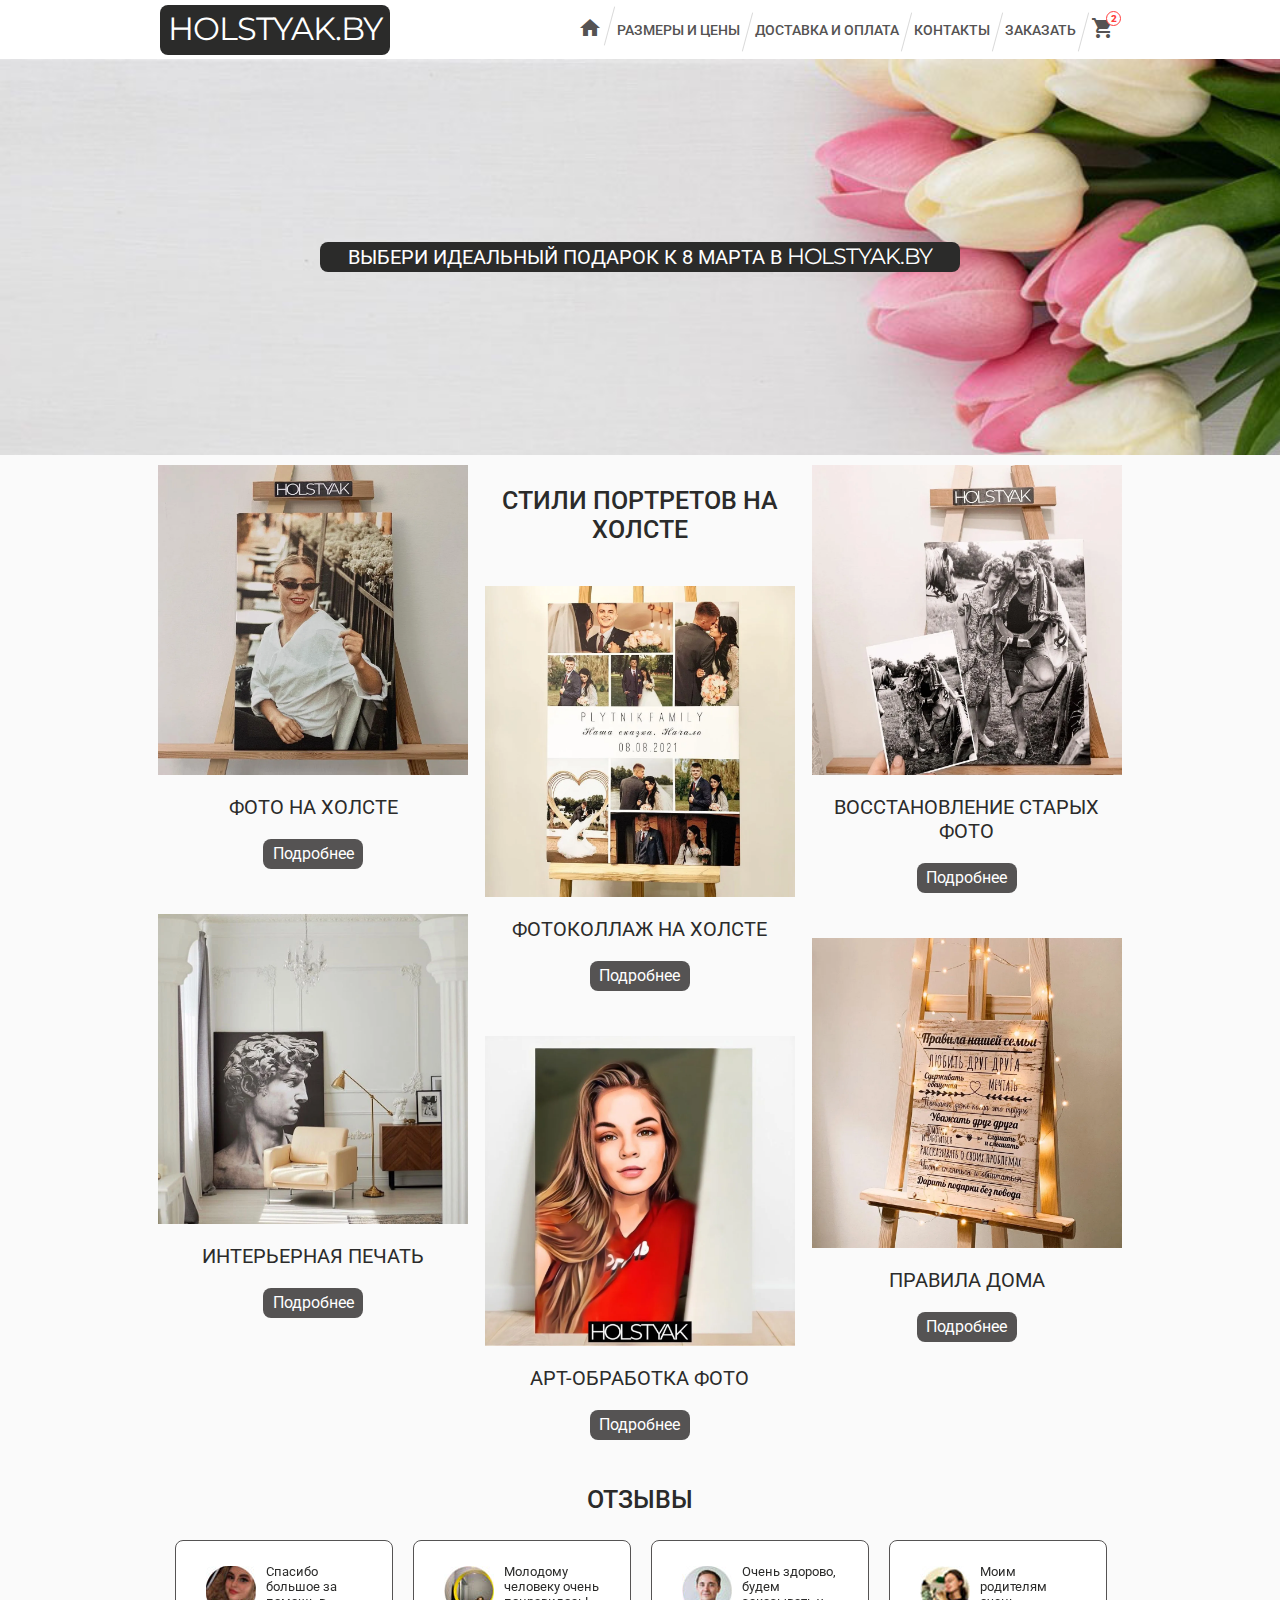
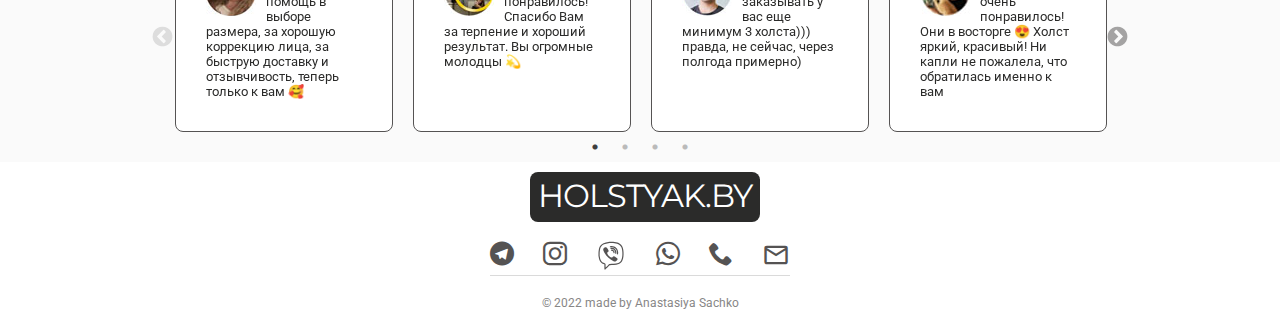
<file: index.html>
<!DOCTYPE html>
<html>
<head>
	<meta charset="utf-8">
	<meta name="viewport" content="width=device-width, initial-scale=1">

	<link rel="preconnect" href="https://fonts.googleapis.com">
	<link rel="preconnect" href="https://fonts.gstatic.com" crossorigin>
	<link href="https://fonts.googleapis.com/css2?family=Montserrat&family=Roboto:wght@300;400;500;700;900&display=swap" rel="stylesheet">
	<link href="https://fonts.googleapis.com/icon?family=Material+Icons" rel="stylesheet">

	<link rel="icon" type="image/png" sizes="16x16" href="images/favicon.ico">

	<link rel="stylesheet" type="text/css" href="styles/slick.css"/>
	<link rel="stylesheet" type="text/css" href="styles/slick-theme.css"/>

	<link href="styles/styles.min.css" rel="stylesheet">
	
	<title>HOLSTYAK.BY | Печать на холсте</title>
</head>
<body>

	<header>

		<a href="index.html" class="logo">HOLSTYAK.BY</a>

		<nav>

			<ul class="nav__list">
				<li><a href="index.html" class="nav__link"><span class="material-icons material-icons-outlined">home</span></a></li>

				<li><a href="prices.html" class="nav__link">Размеры и цены</a></li>

				<li><a href="delivery.html" class="nav__link">Доставка и оплата</a></li>

				<li><a href="contacts.html" class="nav__link">Контакты</a></li>

				<li><a href="order.html" class="nav__link">Заказать</a></li>

				<li><a href="cart.html" class="nav__link cart"><span class="material-icons material-icons-outlined">shopping_cart</span></a><span class="cart-count">2</span></li>
			</ul>

			<a href="javascript: showBurgerMenu()" class="burger-menu"><span class="material-icons material-icons-outlined">menu</span></a>

		</nav>

	</header>

	<main class="main__index">
		
		<div class="photo-block">

			<a href="#" class="to-content">
				<img src="images/content/index.jpg" alt="main photo" class="photo-block__image">
				<div class="photo-block__text">
					<p>Выбери идеальный подарок к 8 марта в <span class="logo_in-text">Holstyak.by</span></p>
				</div>
			</a>

		</div>

		<div class="content-index" id="content-index">

			<div>
				<div class="canvas-index">
					<a href="prices.html">
						<img class="canvas-index__image" src="images/content/photo.webp" alt="canvas">
					</a>
					<p class="canvas-index__descr">Фото на холсте</p>
					<a href="prices.html" class="canvas-index__link">Подробнее</a>
				</div>

				<div class="canvas-index">
					<a href="prices.html">
						<img class="canvas-index__image" src="images/content/interior.webp" alt="canvas">
					</a>
					<p class="canvas-index__descr">Интерьерная печать</p>
					<a href="prices.html" class="canvas-index__link">Подробнее</a>
				</div>
			</div>

			<div>

				<h2 class="content__title content-index__title">Стили портретов на холсте</h2>

				<div class="canvas-index">
					<a href="prices.html">
						<img class="canvas-index__image" src="images/content/collage.webp" alt="canvas">
					</a>
					<p class="canvas-index__descr">Фотоколлаж на холсте</p>
					<a href="prices.html" class="canvas-index__link">Подробнее</a>
				</div>

				<div class="canvas-index">
					<a href="prices.html">
						<img class="canvas-index__image" src="images/content/art.webp" alt="canvas">
					</a>
					<p class="canvas-index__descr">Арт-обработка фото</p>
					<a href="prices.html" class="canvas-index__link">Подробнее</a>
				</div>

				<h2 class="content__title">Отзывы</h2>

			</div>

			<div class="canvas-index-3">
				<div class="canvas-index">
					<a href="prices.html">
						<img class="canvas-index__image" src="images/content/old.webp" alt="canvas">
					</a>
					<p class="canvas-index__descr">Восстановление старых фото</p>
					<a href="prices.html" class="canvas-index__link">Подробнее</a>
				</div>

				<div class="canvas-index">
					<a href="prices.html">
						<img class="canvas-index__image" src="images/content/rules.webp" alt="canvas">
					</a>
					<p class="canvas-index__descr">Правила дома</p>
					<a href="prices.html" class="canvas-index__link">Подробнее</a>
				</div>

			</div>

		</div> 

		<div class="feedback-index">

			<div class="feedback-index__block">
				<span class="feedback-index__photo feedback-index__photo-1"></span>
				<p class="feedback-index__text">Спасибо большое за помощь в выборе размера, за хорошую коррекцию лица, за быструю доставку и отзывчивость, теперь только к вам &#129392;</p>
			</div>

			<div class="feedback-index__block">
				<span class="feedback-index__photo feedback-index__photo-2"></span>
				<p class="feedback-index__text">Молодому человеку очень понравилось! Спасибо Вам за терпение и хороший результат. Вы огромные молодцы &#128171;</p>
			</div>

			<div class="feedback-index__block">
				<span class="feedback-index__photo feedback-index__photo-3"></span>
				<p class="feedback-index__text">Очень здорово, будем заказывать у вас еще минимум 3 холста))) правда, не сейчас, через полгода примерно)</p>
			</div>

			<div class="feedback-index__block">
				<span class="feedback-index__photo feedback-index__photo-4"></span>
				<p class="feedback-index__text">Моим родителям очень понравилось! <br>Они в восторге &#128525; Холст яркий, красивый! Ни капли не пожалела, что обратилась именно к вам</p>
			</div>

			<div class="feedback-index__block">
				<span class="feedback-index__photo feedback-index__photo-5"></span>
				<p class="feedback-index__text">Спасибо Вам огромное! Девушке безумно понравилось и вся ее семья была в восторге) сказали, что умею удивлять ))</p>
			</div>

			<div class="feedback-index__block">
				<span class="feedback-index__photo feedback-index__photo-6"></span>
				<p class="feedback-index__text">Правила дома отлично вписались в интерьер. Не первый раз заказываю у вас холст, все всегда супер! &#129392;</p>
			</div>

			<div class="feedback-index__block feedback-index__block-last">
				<p class="feedback-index__text">Больше отзывов <a href="https://www.instagram.com/stories/highlights/17909858339134013/" title="Отзывы" target="_blank">здесь</a></p>
			</div>

		</div>

		<div class="shadow hidden"></div>

		<div class="burger-menu__nav hidden">

			<a href="index.html" class="logo burger-menu__logo">HOLSTYAK.BY</a>

			<ul class="burger-menu__list">
				<li><a href="index.html" class="burger-menu__link">Домой</a></li>

				<li><a href="prices.html" class="burger-menu__link">Размеры и цены</a></li>

				<li><a href="delivery.html" class="burger-menu__link">Доставка и оплата</a></li>

				<li><a href="contacts.html" class="burger-menu__link">Контакты</a></li>

				<li><a href="order.html" class="burger-menu__link">Заказать</a></li>

				<li><a href="cart.html" class="burger-menu__link">Корзина</a></li>
			</ul>

			<a href="javascript: closeBurgerMenu()" class="burger-menu__nav-close" title="Закрыть">&times;</a>

		</div>

	</main>

	<footer>

		<div><a href="index.html" class="logo">HOLSTYAK.BY</a></div>

		<div class="footer__icons">

			<a href="tg://resolve?domain=mvlsk" target="_blank" class="footer__icon"><span class="icon-telegram" title="Написать в Telegram"></span></a>

			<a href="https://www.instagram.com/holstyak/" target="_blank" class="footer__icon"><span class="icon-instagram" title="Перейти в Instagram"></span></a>

			<a href="viber://chat?number=%2B375292251477" target="_blank" class="footer__icon footer__icon-viber" title="Написать в Viber"></a>

			<a href="https://wa.me/375292251477" target="_blank" class="footer__icon"><span class="icon-whatsapp" title="Написать в WhatsApp"></span></a>

			<a href="tel:+375292251477" target="_blank" class="footer__icon" title="Позвонить"><span class="icon-phone"></span></a>

			<a href="mailto:holstyak.by@yandex.by" target="_blank" class="footer__icon"><span class="material-icons material-icons-outlined" title="Написать на почту">mail_outline</span></a>

		</div>

		<div class="copyright">&copy; 2022 made by Anastasiya Sachko</div>

	</footer>

	<script src="js/jquery-3.6.0.min.js"></script>
	<script src="js/slick.min.js"></script>
	<script src="js/javascript.min.js"></script>
	<script src="js/my-jquery.js"></script>

	<script>

		$(document).ready(function(){
  		$('.feedback-index').slick({
  			infinite: false,
        dots: true,
        arrows: true,
        slidesToShow: 4,
        slidesToScroll: 1,
        responsive: [
    			{
      			breakpoint: 890,
      			settings: {
        			slidesToShow: 3
      			}
    			},
    			{
      			breakpoint: 660,
      			settings: {
        			slidesToShow: 2
      			}
    			},
    			{
      			breakpoint: 461,
      			settings: {
        			slidesToShow: 1
      			}
    			}
  			]
  		});
		});

	</script>

</body>
</html>
</file>
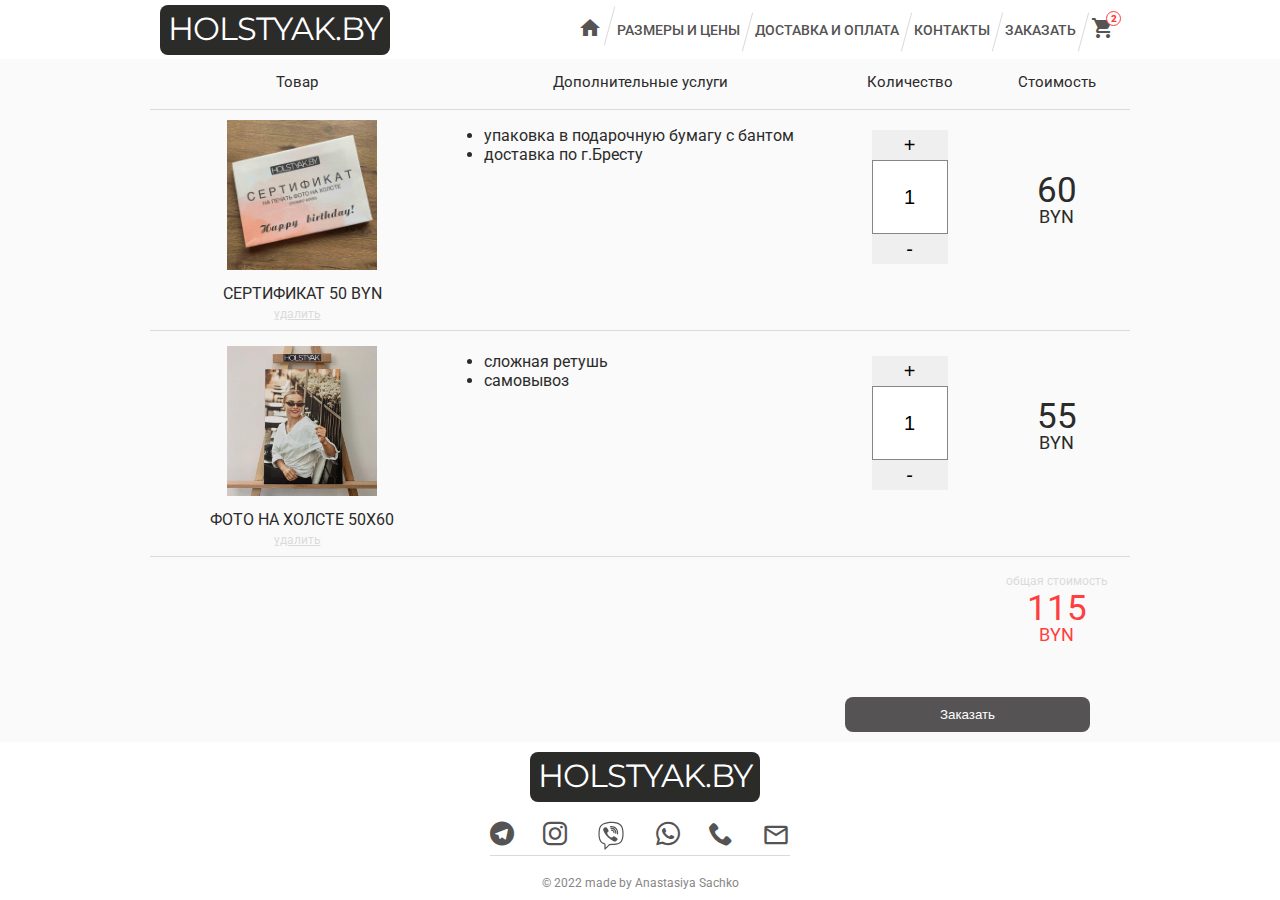
<file: cart.html>
<!DOCTYPE html>
<html>
<head>
	<meta charset="utf-8">
	<meta name="viewport" content="width=device-width, initial-scale=1">

	<link rel="preconnect" href="https://fonts.googleapis.com">
	<link rel="preconnect" href="https://fonts.gstatic.com" crossorigin>
	<link href="https://fonts.googleapis.com/css2?family=Montserrat&family=Roboto:wght@300;400;500;700;900&display=swap" rel="stylesheet">
	<link href="https://fonts.googleapis.com/icon?family=Material+Icons" rel="stylesheet">

	<link rel="icon" type="image/png" sizes="16x16" href="images/favicon.ico">

	<link href="styles/styles.min.css" rel="stylesheet">
	
	<title>HOLSTYAK.BY | Корзина</title>
</head>
<body>

	<header>

		<a href="index.html" class="logo">HOLSTYAK.BY</a>

		<nav>

			<ul class="nav__list">
				<li><a href="index.html" class="nav__link"><span class="material-icons material-icons-outlined">home</span></a></li>

				<li><a href="prices.html" class="nav__link">Размеры и цены</a></li>

				<li><a href="delivery.html" class="nav__link">Доставка и оплата</a></li>

				<li><a href="contacts.html" class="nav__link">Контакты</a></li>

				<li><a href="order.html" class="nav__link">Заказать</a></li>

				<li><a href="cart.html" class="nav__link cart"><span class="material-icons material-icons-outlined">shopping_cart</span></a><span class="cart-count">2</span></li>
			</ul>

			<a href="javascript: showBurgerMenu()" class="burger-menu"><span class="material-icons material-icons-outlined">menu</span></a>

		</nav>
		
	</header>

	<main class="main__cart">
		
		<div class="cart__wrapper">

			<div class="cart__items">

				<div class="cart__header">
					<p class="header__name">Товар</p>

					<p class="header__services">Дополнительные услуги</p>

					<p class="header__qty">Количество</p>

					<p class="header__amount">Стоимость</p>
				</div>

				<div class="cart__item">

					<div class="item__descr">
						<img src="images/content/certificate.jpg" alt="item image" class="item__image">
						<p class="item__name">Сертификат 50 BYN</p>
						<a href="javascript: deleteItem(0)" class="item__delete">удалить</a>
					</div>

					<div class="item__services">
						<ul>
							<li>упаковка в подарочную бумагу с бантом</li>
							<li>доставка по г.Бресту</li>
						</ul>
					</div>

					<div class="item__qty">
						<button class="item__qty-btn" onclick="increment(0); sum()">+</button>
						<input class="item__qty-input" type="text" value="1" readonly>
						<button class="item__qty-btn" onclick="decrement(0); sum()">-</button>
					</div>

					<div class="item__amount">
						<p class="item__amount-sum">60</p>
						<p class="item__amount-BYN">BYN</p>
					</div>

				</div>

				<div class="cart__item">

					<div class="item__descr">
						<img src="images/content/photo.webp" alt="item image" class="item__image">
						<p class="item__name">Фото на холсте 50X60</p>
						<a href="javascript: deleteItem(1)" class="item__delete">удалить</a>
					</div>

					<div class="item__services">
						<ul>
							<li>сложная ретушь</li>
							<li>самовывоз</li>
						</ul>
					</div>

					<div class="item__qty">
						<button class="item__qty-btn" onclick="increment(1); sum()">+</button>
						<input class="item__qty-input" type="text" value="1" readonly>
						<button class="item__qty-btn" onclick="decrement(1); sum()">-</button>
					</div>

					<div class="item__amount">
						<p class="item__amount-sum">55</p>
						<p class="item__amount-BYN">BYN</p>
					</div>

				</div>

				<div class="item__amount_total">
					<p class="item__amount-text_total">общая стоимость</p>
					<p class="item__amount-sum_total">115</p>
					<p class="item__amount-BYN_total">BYN</p>
				</div>

			</div>

			<div class="cart__button">
				<button type="submit" id="button-confirm" name="button-confirm" class="button__confirm" onclick="openPaymentWindow()">Заказать</button>
			</div>

		</div>

		<div class="cart_empty hidden">
			<p>Ваша корзина пуста </p>
		</div>

		<div class="payment hidden">

			<h2 class="content__title">к оплате <span class="payment__amount-sum total-to-pay">115</span> <span class="text_emphasized">BYN</span></h2>

			<form class="payment-block">

				<div class="payment-form">
					<label for="card-num" class="payment-form__label">Номер карты</label>

					<input id="card-num" name="card-num" type="number" placeholder="0000 0000 0000 0000" class="payment-form__input payment-form__cart-num" required>
				</div>

				<div class="payment-form">
					<label for="expiry" class="payment-form__label">Действительна до</label>

					<input id="expiry" name="expiry" type="number" placeholder="ММ / ГГ" class="payment-form__input payment-form__expiry" required>
				</div>

				<div class="payment-form">
					<label for="cardholder-name" class="payment-form__label">Имя держателя</label>

					<input id="cardholder-name" name="cardholder-name" type="text" placeholder="Имя и фамилия латиницей" class="payment-form__input payment-form__name" pattern="[a-zA-Z]*?\s[a-zA-Z]*?" required>
				</div>

				<div class="payment-form">
					<label for="cvv" class="payment-form__label">CVV / CVC</label>

					<input id="cvv" name="cvv" type="number" placeholder="***" class="payment-form__input payment-form__cvv" required>
				</div>

				<div class="payment-btns">
					<button type="submit" id="button-1" name="button-1" class="payment-btn__cancel" onclick="cancelPayment()">Отменить</button>

					<button type="button" id="button-2" name="button-2" class="payment-btn__confirm" onclick="makePayment()">Оплатить</button>
				</div>

			</form>

			<img src="images/pay.png" alt="payment methods" class="payment__image">

		</div>

		<div class="modal hidden">
			<p>Оплата прошла успешно!<br> Информация о заказе отправлена Вам на почту.</p>

			<button type="submit" id="button-ok" name="button-ok" class="btn__ok" onclick="closeModalInCart()">OK</button>
		</div>

		<div class="shadow hidden"></div>

		<div class="burger-menu__nav hidden">

			<a href="index.html" class="logo burger-menu__logo">HOLSTYAK.BY</a>

			<ul class="burger-menu__list">
				<li><a href="index.html" class="burger-menu__link">Домой</a></li>

				<li><a href="prices.html" class="burger-menu__link">Размеры и цены</a></li>

				<li><a href="delivery.html" class="burger-menu__link">Доставка и оплата</a></li>

				<li><a href="contacts.html" class="burger-menu__link">Контакты</a></li>

				<li><a href="order.html" class="burger-menu__link">Заказать</a></li>

				<li><a href="cart.html" class="burger-menu__link">Корзина</a></li>
			</ul>

			<a href="javascript: closeBurgerMenu()" class="burger-menu__nav-close" title="Закрыть">&times;</a>

		</div>

	</main>

	<footer>

		<div><a href="index.html" class="logo">HOLSTYAK.BY</a></div>

		<div class="footer__icons">

			<a href="tg://resolve?domain=mvlsk" target="_blank" class="footer__icon"><span class="icon-telegram" title="Написать в Telegram"></span></a>

			<a href="https://www.instagram.com/holstyak/" target="_blank" class="footer__icon"><span class="icon-instagram" title="Перейти в Instagram"></span></a>

			<a href="viber://chat?number=%2B375292251477" target="_blank" class="footer__icon footer__icon-viber" title="Написать в Viber"></a>

			<a href="https://wa.me/375292251477" target="_blank" class="footer__icon"><span class="icon-whatsapp" title="Написать в WhatsApp"></span></a>

			<a href="tel:+375292251477" target="_blank" class="footer__icon" title="Позвонить"><span class="icon-phone"></span></a>

			<a href="mailto:holstyak.by@yandex.by" target="_blank" class="footer__icon"><span class="material-icons material-icons-outlined" title="Написать на почту">mail_outline</span></a>

		</div>

		<div class="copyright">&copy; 2022 made by Anastasiya Sachko</div>

	</footer>

	<script src="js/javascript.min.js"></script>

</body>
</html>
</file>
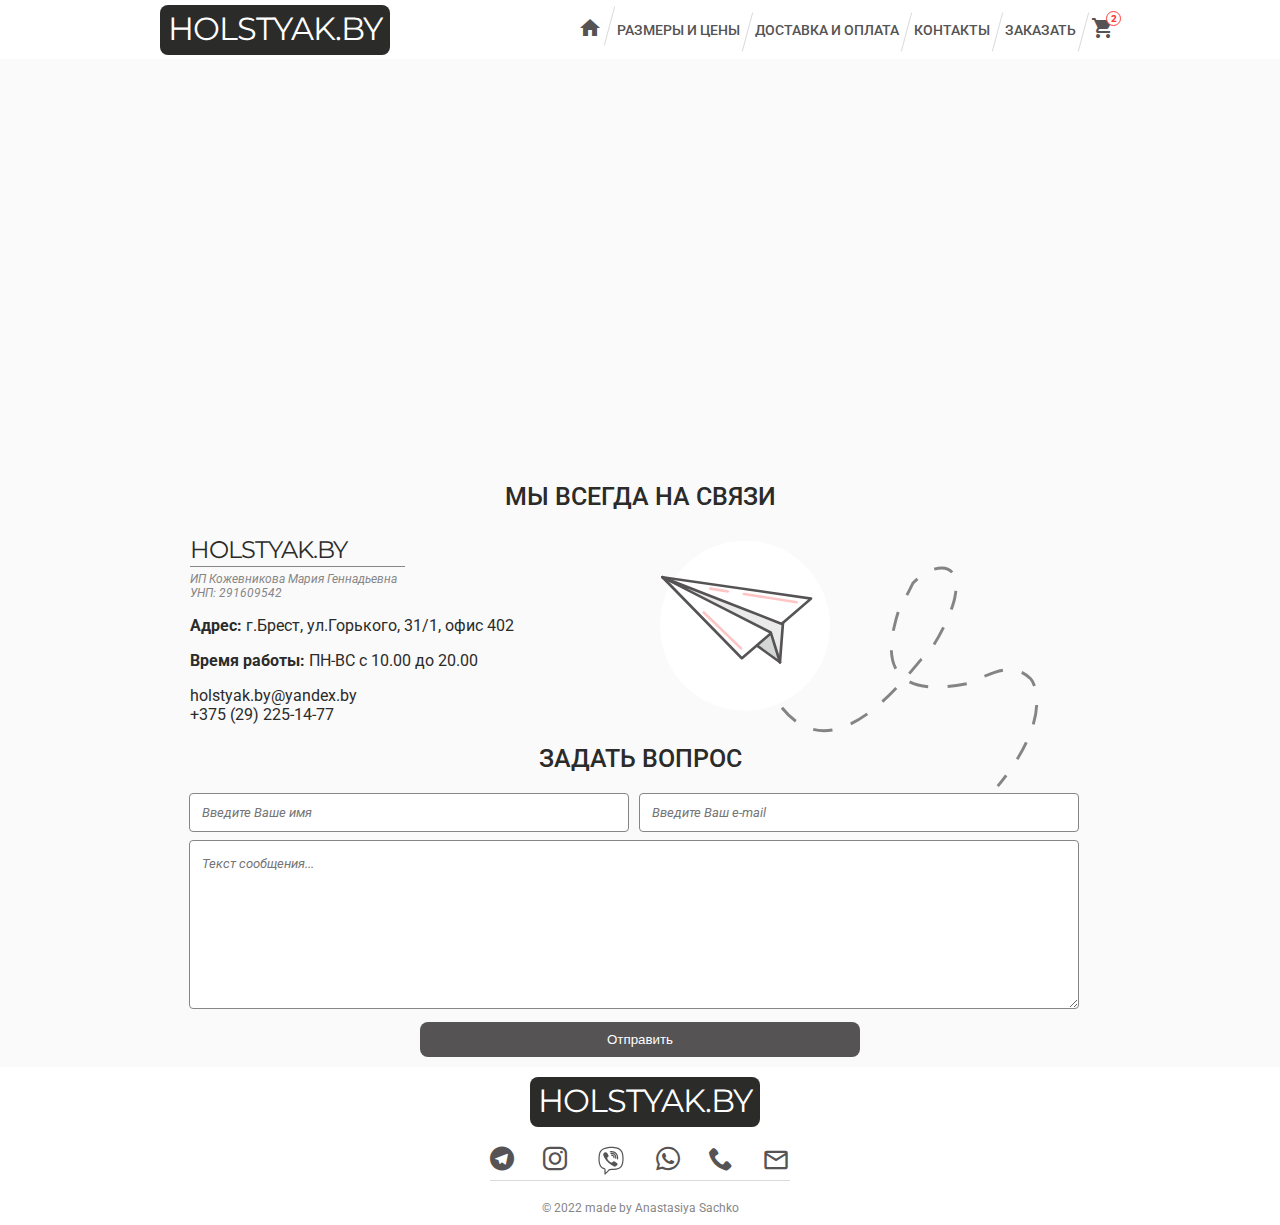
<file: contacts.html>
<!DOCTYPE html>
<html>
<head>
	<meta charset="utf-8">
	<meta name="viewport" content="width=device-width, initial-scale=1">

	<link rel="preconnect" href="https://fonts.googleapis.com">
	<link rel="preconnect" href="https://fonts.gstatic.com" crossorigin>
	<link href="https://fonts.googleapis.com/css2?family=Montserrat&family=Roboto:wght@300;400;500;700;900&display=swap" rel="stylesheet">
	<link href="https://fonts.googleapis.com/icon?family=Material+Icons" rel="stylesheet">

	<link rel="icon" type="image/png" sizes="16x16" href="images/favicon.ico">

	<link href="styles/styles.min.css" rel="stylesheet">
	
	<title>HOLSTYAK.BY | Контакты</title>
</head>
<body>

	<header>

		<a href="index.html" class="logo">HOLSTYAK.BY</a>

		<nav>

			<ul class="nav__list">
				<li><a href="index.html" class="nav__link"><span class="material-icons material-icons-outlined">home</span></a></li>

				<li><a href="prices.html" class="nav__link">Размеры и цены</a></li>

				<li><a href="delivery.html" class="nav__link">Доставка и оплата</a></li>

				<li><a href="contacts.html" class="nav__link">Контакты</a></li>

				<li><a href="order.html" class="nav__link">Заказать</a></li>

				<li><a href="cart.html" class="nav__link cart"><span class="material-icons material-icons-outlined">shopping_cart</span></a><span class="cart-count">2</span></li>
			</ul>

			<a href="javascript: showBurgerMenu()" class="burger-menu"><span class="material-icons material-icons-outlined">menu</span></a>

		</nav>
		
	</header>

	<main class="main__contacts">
		
		<div class="contacts__map">
		  <iframe src="https://yandex.ru/map-widget/v1/?um=constructor%3Afbdb8f2dad5061fc3b42301fbdd957f49da4a9c7d9793395deb8ce2b821a3cf3&amp;source=constructor" width="980" height="400" frameborder="0"></iframe>
		 </div>

		<div class="content-contacts">
				
			<div class="content-contacts__text">

				<h2 class="content__title">Мы всегда на связи</h2>

				<p class="logo_in-text">Holstyak.by</p>
				<p class="contacts__name">ИП Кожевникова Мария Геннадьевна<br>УНП: 291609542</p>

				<p><span class="text_bold">Адрес:</span> г.Брест, ул.Горького, 31/1, офис 402</p>
				<p><span class="text_bold">Время работы:</span> ПН-ВС с 10.00 до 20.00</p>

				<p>
					<a href="mailto:holstyak.by@yandex.by" target="_blank" class="contacts__email" title="Написать на почту">holstyak.by@yandex.by</a>
					<br>
					<a href="tel:+375292251477" target="_blank" class="contacts__call" title="Позвонить">+375 (29) 225-14-77</a>
				</p>

			</div>

			<form class="form-contacts">

				<h2 class="content__title">Задать вопрос</h2>

				<div class="form__name">
					<input id="name" name="name" type="text" placeholder="Введите Ваше имя" class="form__input" required>
				</div>

				<div class="form__email">
					<input id="email" name="email" type="email" placeholder="Введите Ваш e-mail" class="form__input" required>
				</div>

				<div class="form__message">
					<textarea id="message" name="message" placeholder="Текст сообщения..." class="form__input" required></textarea>
				</div>

				<div class="form__button">
					<button type="submit" id="button-confirm" name="button-confirm" class="button__confirm">Отправить</button>
				</div>

			</form>

		</div>

		<div class="shadow hidden"></div>

		<div class="burger-menu__nav hidden">

			<a href="index.html" class="logo burger-menu__logo">HOLSTYAK.BY</a>

			<ul class="burger-menu__list">
				<li><a href="index.html" class="burger-menu__link">Домой</a></li>

				<li><a href="prices.html" class="burger-menu__link">Размеры и цены</a></li>

				<li><a href="delivery.html" class="burger-menu__link">Доставка и оплата</a></li>

				<li><a href="contacts.html" class="burger-menu__link">Контакты</a></li>

				<li><a href="order.html" class="burger-menu__link">Заказать</a></li>

				<li><a href="cart.html" class="burger-menu__link">Корзина</a></li>
			</ul>

			<a href="javascript: closeBurgerMenu()" class="burger-menu__nav-close" title="Закрыть">&times;</a>

		</div>

	</main>

	<footer>

		<div><a href="index.html" class="logo">HOLSTYAK.BY</a></div>

		<div class="footer__icons">

			<a href="tg://resolve?domain=mvlsk" target="_blank" class="footer__icon"><span class="icon-telegram" title="Написать в Telegram"></span></a>

			<a href="https://www.instagram.com/holstyak/" target="_blank" class="footer__icon"><span class="icon-instagram" title="Перейти в Instagram"></span></a>

			<a href="viber://chat?number=%2B375292251477" target="_blank" class="footer__icon footer__icon-viber" title="Написать в Viber"></a>

			<a href="https://wa.me/375292251477" target="_blank" class="footer__icon"><span class="icon-whatsapp" title="Написать в WhatsApp"></span></a>

			<a href="tel:+375292251477" target="_blank" class="footer__icon" title="Позвонить"><span class="icon-phone"></span></a>

			<a href="mailto:holstyak.by@yandex.by" target="_blank" class="footer__icon"><span class="material-icons material-icons-outlined" title="Написать на почту">mail_outline</span></a>

		</div>

		<div class="copyright">&copy; 2022 made by Anastasiya Sachko</div>

	</footer>

	<script src="js/javascript.min.js"></script>

</body>
</html>
</file>
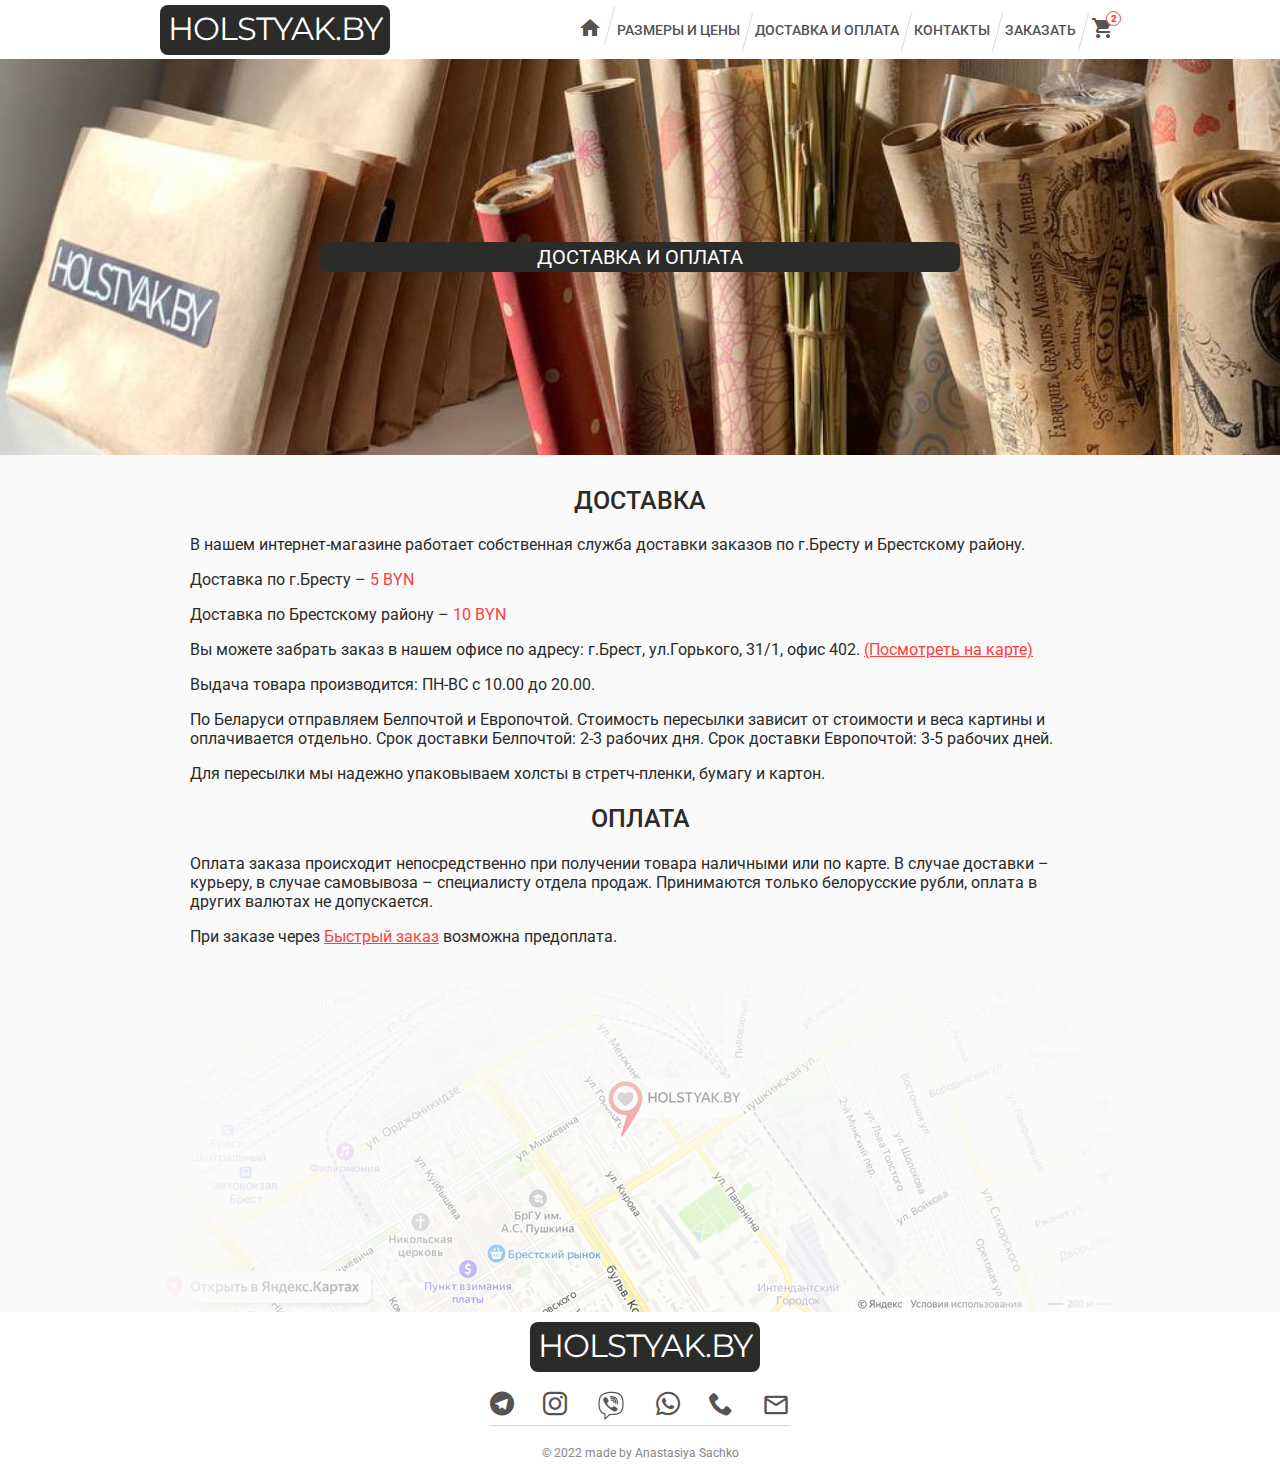
<file: delivery.html>
<!DOCTYPE html>
<html>
<head>
	<meta charset="utf-8">
	<meta name="viewport" content="width=device-width, initial-scale=1">

	<link rel="preconnect" href="https://fonts.googleapis.com">
	<link rel="preconnect" href="https://fonts.gstatic.com" crossorigin>
	<link href="https://fonts.googleapis.com/css2?family=Montserrat&family=Roboto:wght@300;400;500;700;900&display=swap" rel="stylesheet">
	<link href="https://fonts.googleapis.com/icon?family=Material+Icons" rel="stylesheet">

	<link rel="icon" type="image/png" sizes="16x16" href="images/favicon.ico">

	<link href="styles/styles.min.css" rel="stylesheet">
	
	<title>HOLSTYAK.BY | Доставка и оплата</title>
</head>
<body>

	<header>

		<a href="index.html" class="logo">HOLSTYAK.BY</a>

		<nav>

			<ul class="nav__list">
				<li><a href="index.html" class="nav__link"><span class="material-icons material-icons-outlined">home</span></a></li>

				<li><a href="prices.html" class="nav__link">Размеры и цены</a></li>

				<li><a href="delivery.html" class="nav__link">Доставка и оплата</a></li>

				<li><a href="contacts.html" class="nav__link">Контакты</a></li>

				<li><a href="order.html" class="nav__link">Заказать</a></li>

				<li><a href="cart.html" class="nav__link cart"><span class="material-icons material-icons-outlined">shopping_cart</span></a><span class="cart-count">2</span></li>
			</ul>

			<a href="javascript: showBurgerMenu()" class="burger-menu"><span class="material-icons material-icons-outlined">menu</span></a>

		</nav>
		
	</header>

	<main class="main__delivery">

		<div class="photo-block">

			<img src="images/content/delivery.jpg" class="photo-block__image" alt="photo">

			<div class="photo-block__text">
				<p>Доставка и оплата</p>
			</div>

		</div>

		<div class="content-delivery">
			
			<h2 class="content__title">Доставка</h2>

			<p>В нашем интернет-магазине работает собственная служба доставки заказов по г.Бресту и Брестскому району.</p>
			<p>Доставка по г.Бресту – <span class="text_emphasized">5 BYN</span></p>
			<p>Доставка по  Брестскому району – <span class="text_emphasized">10 BYN</span></p>

			<p>Вы можете забрать заказ в нашем офисе по адресу: г.Брест, ул.Горького, 31/1, офис 402. <a href="javascript: showMap();" title="Открыть карту" class="text_emphasized">(Посмотреть на карте)</a></p>

			<p>Выдача товара производится: ПН-ВС с 10.00 до 20.00.</p>
			<p>По Беларуси отправляем Белпочтой и Европочтой. Стоимость пересылки зависит от стоимости и веса картины и оплачивается отдельно. Срок доставки Белпочтой: 2-3 рабочих дня. Срок доставки Европочтой: 3-5 рабочих дней.</p>
			<p>Для пересылки мы надежно упаковываем холсты в стретч-пленки, бумагу и картон.</p>

			<h2 class="content__title">Оплата</h2>

			<p>Оплата заказа происходит непосредственно при получении товара наличными или по карте. В случае доставки – курьеру, в случае самовывоза – специалисту отдела продаж. Принимаются только белорусские рубли, оплата в других валютах не допускается.</p>

			<p>При заказе через <a href="quick-order.html" title="Быстрый заказ" class="text_emphasized">Быстрый заказ</a> возможна предоплата.</p>

			<a href="javascript: showMap();" class="content-delivery__map-image" title="Открыть карту"></a>

		</div>

		<iframe src="https://yandex.ru/map-widget/v1/?um=constructor%3Afbdb8f2dad5061fc3b42301fbdd957f49da4a9c7d9793395deb8ce2b821a3cf3&amp;source=constructor" width="80%" height="80%" frameborder="0" class="content-delivery__map hidden"></iframe>

		<a href="javascript: closeMap();" class="content-delivery__map-close hidden" title="Закрыть">&times;</a>

		<div class="shadow hidden"></div>

		<div class="burger-menu__nav hidden">

			<a href="index.html" class="logo burger-menu__logo">HOLSTYAK.BY</a>

			<ul class="burger-menu__list">
				<li><a href="index.html" class="burger-menu__link">Домой</a></li>

				<li><a href="prices.html" class="burger-menu__link">Размеры и цены</a></li>

				<li><a href="delivery.html" class="burger-menu__link">Доставка и оплата</a></li>

				<li><a href="contacts.html" class="burger-menu__link">Контакты</a></li>

				<li><a href="order.html" class="burger-menu__link">Заказать</a></li>

				<li><a href="cart.html" class="burger-menu__link">Корзина</a></li>
			</ul>

			<a href="javascript: closeBurgerMenu()" class="burger-menu__nav-close" title="Закрыть">&times;</a>

		</div>
		
	</main>

	<footer>

		<div><a href="index.html" class="logo">HOLSTYAK.BY</a></div>

		<div class="footer__icons">

			<a href="tg://resolve?domain=mvlsk" target="_blank" class="footer__icon"><span class="icon-telegram" title="Написать в Telegram"></span></a>

			<a href="https://www.instagram.com/holstyak/" target="_blank" class="footer__icon"><span class="icon-instagram" title="Перейти в Instagram"></span></a>

			<a href="viber://chat?number=%2B375292251477" target="_blank" class="footer__icon footer__icon-viber" title="Написать в Viber"></a>

			<a href="https://wa.me/375292251477" target="_blank" class="footer__icon"><span class="icon-whatsapp" title="Написать в WhatsApp"></span></a>

			<a href="tel:+375292251477" target="_blank" class="footer__icon" title="Позвонить"><span class="icon-phone"></span></a>

			<a href="mailto:holstyak.by@yandex.by" target="_blank" class="footer__icon"><span class="material-icons material-icons-outlined" title="Написать на почту">mail_outline</span></a>

		</div>

		<div class="copyright">&copy; 2022 made by Anastasiya Sachko</div>

	</footer>

	<script src="js/javascript.min.js"></script>

</body>
</html>
</file>
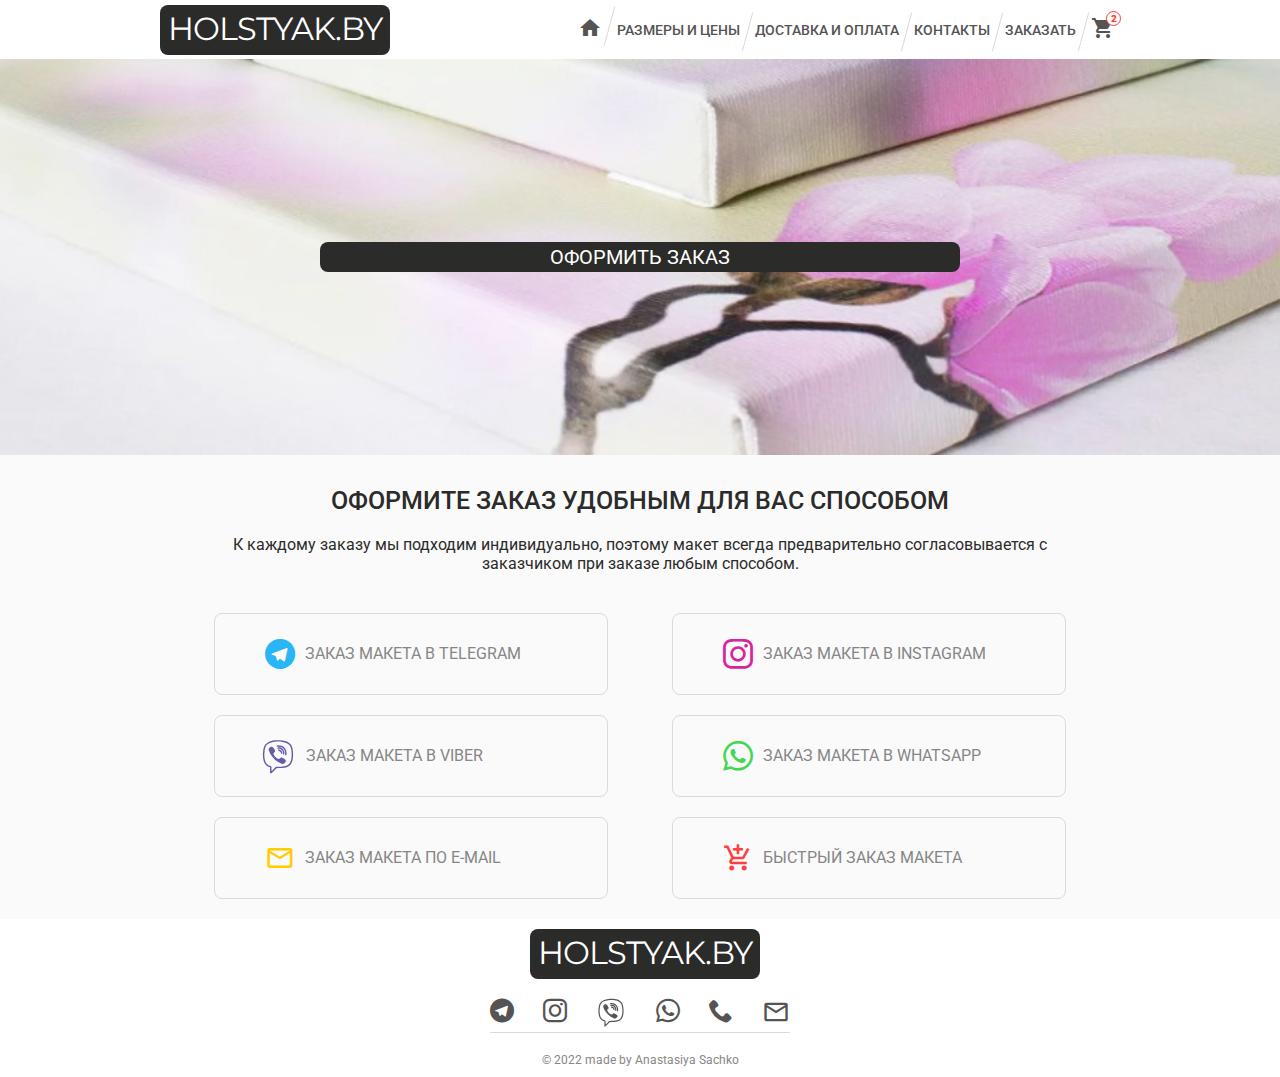
<file: order.html>
<!DOCTYPE html>
<html>
<head>
	<meta charset="utf-8">
	<meta name="viewport" content="width=device-width, initial-scale=1">

	<link rel="preconnect" href="https://fonts.googleapis.com">
	<link rel="preconnect" href="https://fonts.gstatic.com" crossorigin>
	<link href="https://fonts.googleapis.com/css2?family=Montserrat&family=Roboto:wght@300;400;500;700;900&display=swap" rel="stylesheet">
	<link href="https://fonts.googleapis.com/icon?family=Material+Icons" rel="stylesheet">

	<link rel="icon" type="image/png" sizes="16x16" href="images/favicon.ico">

	<link href="styles/styles.min.css" rel="stylesheet">
	
	<title>HOLSTYAK.BY | Заказать</title>
</head>
<body>

	<header>

		<a href="index.html" class="logo">HOLSTYAK.BY</a>

		<nav>

			<ul class="nav__list">
				<li><a href="index.html" class="nav__link"><span class="material-icons material-icons-outlined">home</span></a></li>

				<li><a href="prices.html" class="nav__link">Размеры и цены</a></li>

				<li><a href="delivery.html" class="nav__link">Доставка и оплата</a></li>

				<li><a href="contacts.html" class="nav__link">Контакты</a></li>

				<li><a href="order.html" class="nav__link">Заказать</a></li>

				<li><a href="cart.html" class="nav__link cart"><span class="material-icons material-icons-outlined">shopping_cart</span></a><span class="cart-count">2</span></li>
			</ul>

			<a href="javascript: showBurgerMenu()" class="burger-menu"><span class="material-icons material-icons-outlined">menu</span></a>

		</nav>
		
	</header>

	<main class="main__order">

		<div class="photo-block">

			<img src="images/content/order.jpg" class="photo-block__image" alt="photo">

			<div class="photo-block__text">
				<p>Оформить заказ</p>
			</div>

		</div>

		<div class="content-order">

			<h2 class="content__title">Оформите заказ удобным для Вас способом</h2>

			<p>К каждому заказу мы подходим индивидуально, поэтому макет всегда предварительно согласовывается с заказчиком при заказе любым способом.</p>

			<div class="content-order__container">

				<a href="tg://resolve?domain=mvlsk" target="_blank" class="order__link order-tg"><span class="icon-telegram" title="Telegram"></span>Заказ макета в Telegram</a>

				<a href="https://www.instagram.com/holstyak/" target="_blank" class="order__link order-inst"><span class="icon-instagram" title="Instagram"></span>Заказ макета в Instagram</a>

				<a href="viber://chat?number=%2B375292251477" target="_blank" class="order__link order-viber" title="Viber">Заказ макета в Viber</a>

				<a href="https://wa.me/375292251477" target="_blank" class="order__link order-whatsapp"><span class="icon-whatsapp" title="WhatsApp"></span>Заказ макета в WhatsApp</a>

				<a href="mailto:holstyak.by@yandex.by" target="_blank" class="order__link order-email"><span class="material-icons material-icons-outlined" title="E-mail">mail_outline</span>Заказ макета по e-mail</a>

				<a href="quick-order.html" class="order__link quick-order"><span class="material-icons material-icons-outlined" title="Быстрый заказ">add_shopping_cart</span>Быстрый заказ макета</a>

			</div>

		</div>

		<div class="shadow hidden"></div>

		<div class="burger-menu__nav hidden">

			<a href="index.html" class="logo burger-menu__logo">HOLSTYAK.BY</a>

			<ul class="burger-menu__list">
				<li><a href="index.html" class="burger-menu__link">Домой</a></li>

				<li><a href="prices.html" class="burger-menu__link">Размеры и цены</a></li>

				<li><a href="delivery.html" class="burger-menu__link">Доставка и оплата</a></li>

				<li><a href="contacts.html" class="burger-menu__link">Контакты</a></li>

				<li><a href="order.html" class="burger-menu__link">Заказать</a></li>

				<li><a href="cart.html" class="burger-menu__link">Корзина</a></li>
			</ul>

			<a href="javascript: closeBurgerMenu()" class="burger-menu__nav-close" title="Закрыть">&times;</a>

		</div>
		
	</main>

	<footer>

		<div><a href="index.html" class="logo">HOLSTYAK.BY</a></div>

		<div class="footer__icons">

			<a href="tg://resolve?domain=mvlsk" target="_blank" class="footer__icon"><span class="icon-telegram" title="Написать в Telegram"></span></a>

			<a href="https://www.instagram.com/holstyak/" target="_blank" class="footer__icon"><span class="icon-instagram" title="Перейти в Instagram"></span></a>

			<a href="viber://chat?number=%2B375292251477" target="_blank" class="footer__icon footer__icon-viber" title="Написать в Viber"></a>

			<a href="https://wa.me/375292251477" target="_blank" class="footer__icon"><span class="icon-whatsapp" title="Написать в WhatsApp"></span></a>

			<a href="tel:+375292251477" target="_blank" class="footer__icon" title="Позвонить"><span class="icon-phone"></span></a>

			<a href="mailto:holstyak.by@yandex.by" target="_blank" class="footer__icon"><span class="material-icons material-icons-outlined" title="Написать на почту">mail_outline</span></a>

		</div>

		<div class="copyright">&copy; 2022 made by Anastasiya Sachko</div>
		
	</footer>

	<script src="js/javascript.min.js"></script>

</body>
</html>
</file>
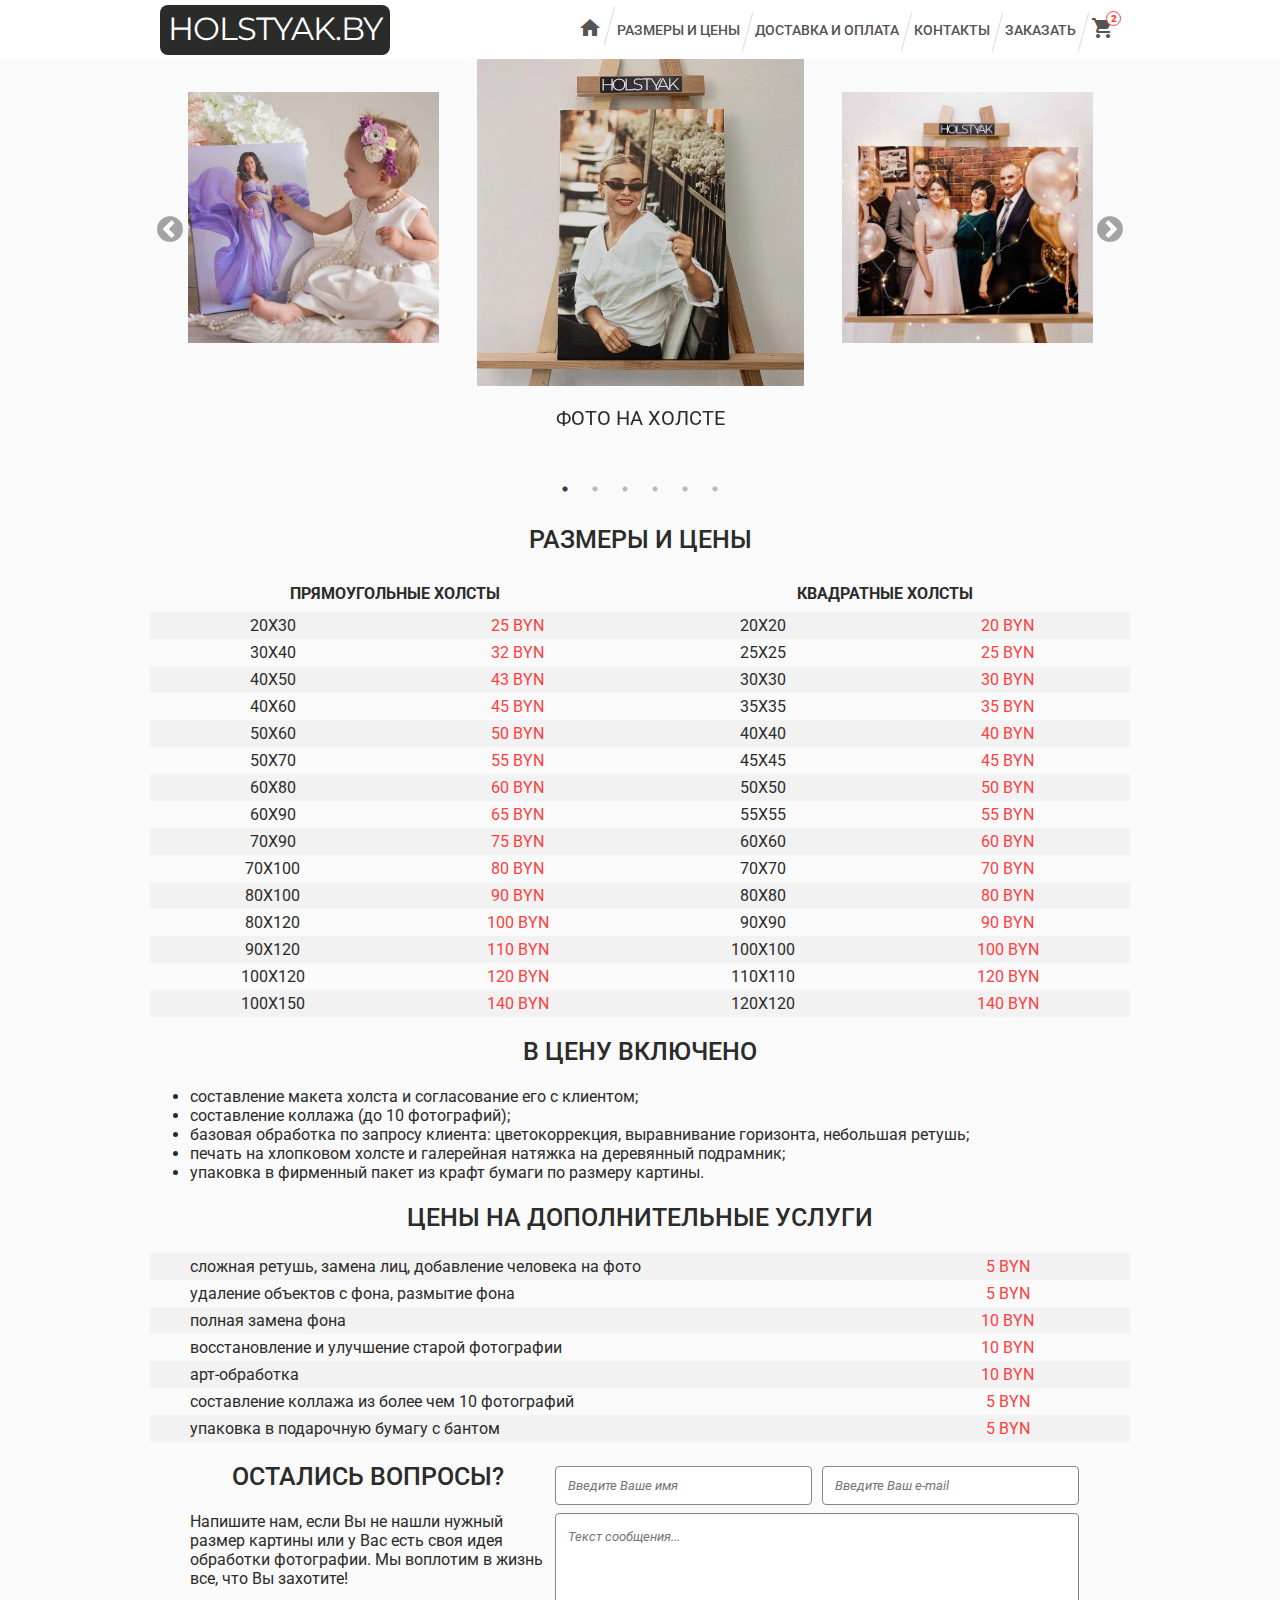
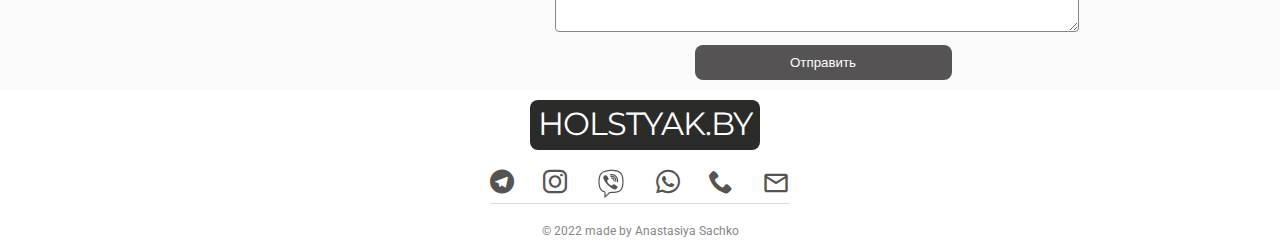
<file: prices.html>
<!DOCTYPE html>
<html>
<head>
	<meta charset="utf-8">
	<meta name="viewport" content="width=device-width, initial-scale=1">

	<link rel="preconnect" href="https://fonts.googleapis.com">
	<link rel="preconnect" href="https://fonts.gstatic.com" crossorigin>
	<link href="https://fonts.googleapis.com/css2?family=Montserrat&family=Roboto:wght@300;400;500;700;900&display=swap" rel="stylesheet">
	<link href="https://fonts.googleapis.com/icon?family=Material+Icons" rel="stylesheet">

	<link rel="icon" type="image/png" sizes="16x16" href="images/favicon.ico">

	<link rel="stylesheet" type="text/css" href="styles/slick.css"/>
	<link rel="stylesheet" type="text/css" href="styles/slick-theme.css"/>

	<link href="styles/styles.min.css" rel="stylesheet">
	
	<title>HOLSTYAK.BY | Размеры и цены</title>
</head>
<body>

	<header>

		<a href="index.html" class="logo">HOLSTYAK.BY</a>

		<nav>

			<ul class="nav__list">
				<li><a href="index.html" class="nav__link"><span class="material-icons material-icons-outlined">home</span></a></li>

				<li><a href="prices.html" class="nav__link">Размеры и цены</a></li>

				<li><a href="delivery.html" class="nav__link">Доставка и оплата</a></li>

				<li><a href="contacts.html" class="nav__link">Контакты</a></li>

				<li><a href="order.html" class="nav__link">Заказать</a></li>

				<li><a href="cart.html" class="nav__link cart"><span class="material-icons material-icons-outlined">shopping_cart</span></a><span class="cart-count">2</span></li>
			</ul>

			<a href="javascript: showBurgerMenu()" class="burger-menu"><span class="material-icons material-icons-outlined">menu</span></a>

		</nav>
		
	</header>

	<main class="main__prices">
		
		<div class="canvas-prices">

			<div>
				<img src="images/content/photo-1.jpg" class="canvas-prices__image" alt="canvas">
			</div>
			
			<div>
				<img src="images/content/photo.webp" class="canvas-prices__image canvas-prices__image_center" alt="canvas">
				<p class="canvas-prices__descr">Фото на холсте</p>
			</div>
			
			<div>
				<img src="images/content/photo-2.jpg" class="canvas-prices__image" alt="canvas">
			</div>

			<div>
				<img src="images/content/collage-1.jpg" class="canvas-prices__image" alt="canvas">
			</div>
			
			<div>
				<img src="images/content/collage.webp" class="canvas-prices__image canvas-prices__image_center" alt="canvas">
				<p class="canvas-prices__descr">Фотоколлаж на холсте</p>
			</div>
			
			<div>
				<img src="images/content/collage-2.jpg" class="canvas-prices__image" alt="canvas">
			</div>	

			<div>
				<img src="images/content/old-1.jpg" class="canvas-prices__image" alt="canvas">
			</div>
			
			<div>
				<img src="images/content/old.webp" class="canvas-prices__image canvas-prices__image_center" alt="canvas">
				<p class="canvas-prices__descr">Восстановление старых фото</p>
			</div>
			
			<div>
				<img src="images/content/old-2.jpg" class="canvas-prices__image" alt="canvas">
			</div>	

			<div>
				<img src="images/content/interior-1.jpg" class="canvas-prices__image" alt="canvas">
			</div>
			
			<div>
				<img src="images/content/interior.webp" class="canvas-prices__image canvas-prices__image_center" alt="canvas">
				<p class="canvas-prices__descr">Интерьерная печать</p>
			</div>
			
			<div>
				<img src="images/content/interior-2.jpg" class="canvas-prices__image" alt="canvas">
			</div>	

			<div>
				<img src="images/content/art-1.jpg" class="canvas-prices__image" alt="canvas">
			</div>
			
			<div>
				<img src="images/content/art.webp" class="canvas-prices__image canvas-prices__image_center" alt="canvas">
				<p class="canvas-prices__descr">Арт-обработка фото</p>
			</div>
			
			<div>
				<img src="images/content/art-2.jpg" class="canvas-prices__image" alt="canvas">
			</div>	

			<div>
				<img src="images/content/rules-1.jpg" class="canvas-prices__image" alt="canvas">
			</div>
			
			<div>
				<img src="images/content/rules.webp" class="canvas-prices__image canvas-prices__image_center" alt="canvas">
				<p class="canvas-prices__descr">Правила дома</p>
			</div>
			
			<div>
				<img src="images/content/rules-2.jpg" class="canvas-prices__image" alt="canvas">
			</div>	
		
		</div>

		<div class="content-prices">

			<h2 class="content__title">Размеры и цены</h2>

			<table class="table-prices__main">
				<tr>
					<th colspan="2">Прямоугольные холсты</th>
					<th colspan="2">Квадратные холсты</th>
				</tr>

				<tr>
					<td>20X30</td>
					<td>25 BYN</td>
					<td>20X20</td>
					<td>20 BYN</td>
				</tr>

				<tr>
					<td>30X40</td>
					<td>32 BYN</td>
					<td>25X25</td>
					<td>25 BYN</td>
				</tr>

				<tr>
					<td>40X50</td>
					<td>43 BYN</td>
					<td>30X30</td>
					<td>30 BYN</td>
				</tr>

				<tr>
					<td>40X60</td>
					<td>45 BYN</td>
					<td>35X35</td>
					<td>35 BYN</td>
				</tr>

				<tr>
					<td>50X60</td>
					<td>50 BYN</td>
					<td>40X40</td>
					<td>40 BYN</td>
				</tr>

				<tr>
					<td>50X70</td>
					<td>55 BYN</td>
					<td>45X45</td>
					<td>45 BYN</td>
				</tr>

				<tr>
					<td>60X80</td>
					<td>60 BYN</td>
					<td>50X50</td>
					<td>50 BYN</td>
				</tr>

				<tr>
					<td>60X90</td>
					<td>65 BYN</td>
					<td>55X55</td>
					<td>55 BYN</td>
				</tr>

				<tr>
					<td>70X90</td>
					<td>75 BYN</td>
					<td>60X60</td>
					<td>60 BYN</td>
				</tr>

				<tr>
					<td>70X100</td>
					<td>80 BYN</td>
					<td>70X70</td>
					<td>70 BYN</td>
				</tr>

				<tr>
					<td>80X100</td>
					<td>90 BYN</td>
					<td>80X80</td>
					<td>80 BYN</td>
				</tr>

				<tr>
					<td>80X120</td>
					<td>100 BYN</td>
					<td>90X90</td>
					<td>90 BYN</td>
				</tr>

				<tr>
					<td>90X120</td>
					<td>110 BYN</td>
					<td>100X100</td>
					<td>100 BYN</td>
				</tr>

				<tr>
					<td>100X120</td>
					<td>120 BYN</td>
					<td>110X110</td>
					<td>120 BYN</td>
				</tr>

				<tr>
					<td>100X150</td>
					<td>140 BYN</td>
					<td>120X120</td>
					<td>140 BYN</td>
				</tr>
			</table>

			<h2 class="content__title">В цену включено</h2>

			<ul>
				<li>составление макета холста и согласование его с клиентом;</li>
				<li>составление коллажа (до 10 фотографий);</li>
				<li>базовая обработка по запросу клиента: цветокоррекция, выравнивание горизонта, небольшая ретушь;</li>
				<li>печать на хлопковом холсте и галерейная натяжка на деревянный подрамник;</li>
				<li>упаковка в фирменный пакет из крафт бумаги по размеру картины.</li>
			</ul>

			<h2 class="content__title">Цены на дополнительные услуги</h2>

			<table class="table-prices__add">
				<tr>
					<td>сложная ретушь, замена лиц, добавление человека на фото</td>
					<td>5 BYN</td>
				</tr>

				<tr>
					<td>удаление объектов с фона, размытие фона</td>
					<td>5 BYN</td>
				</tr>

				<tr>
					<td>полная замена фона</td>
					<td>10 BYN</td>
				</tr>

				<tr>
					<td>восстановление и улучшение старой фотографии</td>
					<td>10 BYN</td>
				</tr>

				<tr>
					<td>арт-обработка</td>
					<td>10 BYN</td>
				</tr>

				<tr>
					<td>составление коллажа из более чем 10 фотографий</td>
					<td>5 BYN</td>
				</tr>

				<tr>
					<td>упаковка в подарочную бумагу с бантом</td>
					<td>5 BYN</td>
				</tr>
			</table>

			<form class="form-prices">
				
				<div class="form-prices__descr">

					<h2 class="content__title">Остались вопросы?</h2>
					<p>Напишите нам, если Вы не нашли нужный размер картины или у Вас есть своя идея обработки фотографии. Мы воплотим в жизнь все, что Вы захотите!</p>
					
				</div>

				<div class="form-prices__input">

					<div class="form__name">
						<input id="name" name="name" type="text" placeholder="Введите Ваше имя" class="form__input" required>
					</div>

					<div class="form__email">
						<input id="email" name="email" type="email" placeholder="Введите Ваш e-mail" class="form__input" required>
					</div>

					<div class="form__message">
						<textarea id="message" name="message" placeholder="Текст сообщения..." class="form__input" required></textarea>
					</div>

					<div class="form__button">
						<button type="submit" id="button-confirm" name="button-confirm" class="button__confirm">Отправить</button>
					</div>

				</div>

			</form>

		</div>

		<div class="shadow hidden"></div>

		<div class="burger-menu__nav hidden">

			<a href="index.html" class="logo burger-menu__logo">HOLSTYAK.BY</a>

			<ul class="burger-menu__list">
				<li><a href="index.html" class="burger-menu__link">Домой</a></li>

				<li><a href="prices.html" class="burger-menu__link">Размеры и цены</a></li>

				<li><a href="delivery.html" class="burger-menu__link">Доставка и оплата</a></li>

				<li><a href="contacts.html" class="burger-menu__link">Контакты</a></li>

				<li><a href="order.html" class="burger-menu__link">Заказать</a></li>

				<li><a href="cart.html" class="burger-menu__link">Корзина</a></li>
			</ul>

			<a href="javascript: closeBurgerMenu()" class="burger-menu__nav-close" title="Закрыть">&times;</a>

		</div>

	</main>

	<footer>

		<div><a href="index.html" class="logo">HOLSTYAK.BY</a></div>

		<div class="footer__icons">

			<a href="tg://resolve?domain=mvlsk" target="_blank" class="footer__icon"><span class="icon-telegram" title="Написать в Telegram"></span></a>

			<a href="https://www.instagram.com/holstyak/" target="_blank" class="footer__icon"><span class="icon-instagram" title="Перейти в Instagram"></span></a>

			<a href="viber://chat?number=%2B375292251477" target="_blank" class="footer__icon footer__icon-viber" title="Написать в Viber"></a>

			<a href="https://wa.me/375292251477" target="_blank" class="footer__icon"><span class="icon-whatsapp" title="Написать в WhatsApp"></span></a>

			<a href="tel:+375292251477" target="_blank" class="footer__icon" title="Позвонить"><span class="icon-phone"></span></a>

			<a href="mailto:holstyak.by@yandex.by" target="_blank" class="footer__icon"><span class="material-icons material-icons-outlined" title="Написать на почту">mail_outline</span></a>

		</div>

		<div class="copyright">&copy; 2022 made by Anastasiya Sachko</div>

	</footer>

	<script src="js/jquery-3.6.0.min.js"></script>
	<script src="js/slick.min.js"></script>
	<script src="js/javascript.min.js"></script>

	<script>

		$(document).ready(function(){
  		$('.canvas-prices').slick({
  			autoplay: 7000,
        dots: true,
        arrows: true,
        slidesToShow: 3,
        slidesToScroll: 3,
        responsive: [
    			{
      			breakpoint: 460,
      			settings: {
        			slidesToShow: 1,
        			slidesToScroll: 1,
        			dots: false,
      			}
    			}
  			]
  		});
		});

	</script>

</body>
</html>
</file>
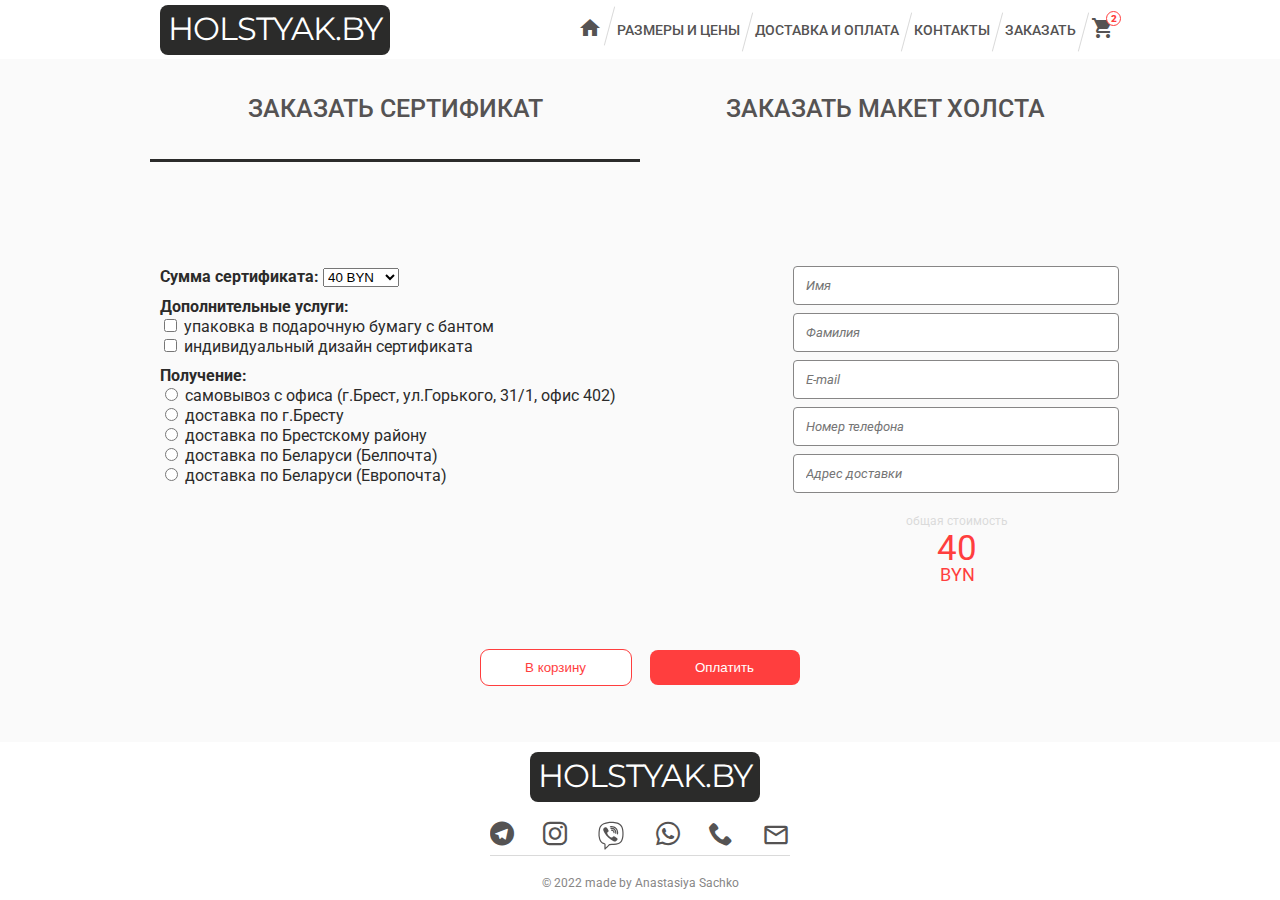
<file: quick-order.html>
<!DOCTYPE html>
<html>
<head>
	<meta charset="utf-8">
	<meta name="viewport" content="width=device-width, initial-scale=1">

	<link rel="preconnect" href="https://fonts.googleapis.com">
	<link rel="preconnect" href="https://fonts.gstatic.com" crossorigin>
	<link href="https://fonts.googleapis.com/css2?family=Montserrat&family=Roboto:wght@300;400;500;700;900&display=swap" rel="stylesheet">
	<link href="https://fonts.googleapis.com/icon?family=Material+Icons" rel="stylesheet">

	<link rel="icon" type="image/png" sizes="16x16" href="images/favicon.ico">

	<link href="styles/styles.min.css" rel="stylesheet">
	
	<title>HOLSTYAK.BY | Быстрый заказ</title>
</head>
<body>

	<header>

		<a href="index.html" class="logo">HOLSTYAK.BY</a>

		<nav>

			<ul class="nav__list">
				<li><a href="index.html" class="nav__link"><span class="material-icons material-icons-outlined">home</span></a></li>

				<li><a href="prices.html" class="nav__link">Размеры и цены</a></li>

				<li><a href="delivery.html" class="nav__link">Доставка и оплата</a></li>

				<li><a href="contacts.html" class="nav__link">Контакты</a></li>

				<li><a href="order.html" class="nav__link">Заказать</a></li>

				<li><a href="cart.html" class="nav__link cart"><span class="material-icons material-icons-outlined">shopping_cart</span></a><span class="cart-count">2</span></li>
			</ul>

			<a href="javascript: showBurgerMenu()" class="burger-menu"><span class="material-icons material-icons-outlined">menu</span></a>

		</nav>
		
	</header>

	<main class="main__quick-order">

		<div class="quick-order__nav">
			
			<ul>
				<li>
					<a href="javascript: orderCert()" class="content__title quick-order__link quick-order__link-cert quick-order__link_active">Заказать сертификат</a>
				</li>

				<li>
					<a href="javascript: orderCanvas()" class="content__title quick-order__link quick-order__link-canvas">Заказать макет холста</a>
				</li>
			</ul>

		</div>

		<form class="quick-order__form">
			
			<div class="quick-order__form-cert">

				<div class="form-cert">
					<label for="select-cert" class="text_bold">Сумма сертификата:</label>
					<select id="select-cert" name="amount">
						<option>40 BYN</option>
						<option>50 BYN</option>
						<option>60 BYN</option>
						<option>70 BYN</option>
						<option>80 BYN</option>
						<option>90 BYN</option>
						<option>100 BYN</option>
						<option>110 BYN</option>
						<option>120 BYN</option>
						<option>130 BYN</option>
						<option>140 BYN</option>
						<option>150 BYN</option>
					</select>
				</div>

				<div class="form-cert">
					<label class="text_bold">Дополнительные услуги:</label>

					<div>
						<input type="checkbox" name="services" id="gift-cert">
						<label for="gift-cert">упаковка в подарочную бумагу с бантом</label>
					</div>

					<div>
						<input type="checkbox" name="services" id="decor-cert">
						<label for="decor-cert">индивидуальный дизайн сертификата</label>
					</div>
				</div>

				<div class="form-cert">
					<label class="text_bold">Получение:</label>

					<div>
						<input type="radio" name="delivery" id="office-cert" checked>
						<label for="office-cert">самовывоз с офиса (г.Брест, ул.Горького, 31/1, офис 402)</label>				
					</div>

					<div>
						<input type="radio" name="delivery" id="brest-cert">
						<label for="brest-cert">доставка по г.Бресту</label>
					</div>
					
					<div>
						<input type="radio" name="delivery" id="district-cert">
						<label for="district-cert">доставка по Брестскому району</label>
					</div>
					
					<div>
						<input type="radio" name="delivery" id="belpost-cert">
						<label for="belpost-cert">доставка по Беларуси (Белпочта)</label>
					</div>
					
					<div>
						<input type="radio" name="delivery" id="europochta-cert">
						<label for="europochta-cert">доставка по Беларуси (Европочта)</label>
					</div>
				</div>

			</div>

			<div class="quick-order__form-canvas hidden">

				<p>Картина на холсте &ndash; очень индивидуальная вещь. Все макеты, заказанные через Быстрый заказ, будут согласованы с Вами по электронной почте.</p>

				<p>Выбирая стиль Фото на холсте, Вы можете заказать печать любого изображения. Коллаж подразумевает составление макета коллажа из загруженных фотографий (до 10 штук).</p>

				<div class="form-canvas">
					<label for="select-canvas" class="text_bold">Стиль картины:</label>

					<select id="select-canvas" name="style">
						<option>Фото на холсте</option>
						<option>Коллаж</option>
					</select>
				</div>

				<div class="form-canvas">

					<div>

						<input type="radio" name="format" id="rect">
						<label for="rect">прямоугольный холст</label>	

						<select id="size-rect" name="size" class="form-canvas__size-rect">
							<option>20X30</option>
							<option>30X40</option>
							<option>40X50</option>
							<option>40X60</option>
							<option>50X60</option>
							<option>50X70</option>
							<option>60X80</option>
							<option>60X90</option>
							<option>70X90</option>
							<option>70X100</option>
							<option>80X100</option>
							<option>80X120</option>
							<option>90X120</option>
							<option>100X120</option>
							<option>100X150</option>
						</select>		

					</div>

					<div>
						<input type="radio" name="format" id="square">

						<label for="square">квадратный холст</label>

						<select id="size-square" name="size" class="form-canvas__size-square">
							<option>20X20</option>
							<option>25X25</option>
							<option>30X30</option>
							<option>35X35</option>
							<option>40X40</option>
							<option>45X45</option>
							<option>50X50</option>
							<option>55X55</option>
							<option>60X60</option>
							<option>70X70</option>
							<option>80X80</option>
							<option>90X90</option>
							<option>100X100</option>
							<option>110X110</option>
							<option>120X120</option>
						</select>	
					</div>

				</div>

				<div class="form-canvas">
					<label class="text_bold">Дополнительные услуги:</label>

					<div>
						<input type="checkbox" name="services" id="retouch"><label for="retouch">сложная ретушь</label>
					</div>

					<div>
						<input type="checkbox" name="services" id="face"><label for="face">замена лиц</label>
					</div>

					<div>
						<input type="checkbox" name="services" id="add-man"><label for="add-man">добавление человека на фото</label>
					</div>

					<div>
						<input type="checkbox" name="service" id="del-object"><label for="del-object">удаление объектов с фона</label>
					</div>

					<div>
						<input type="checkbox" name="services" id="blur-bg"><label for="blur-bg">размытие фона</label>
					</div>

					<div>
						<input type="checkbox" name="services" id="new-bg"><label for="new-bg">полная замена фона</label>
					</div>

					<div>
						<input type="checkbox" name="services" id="old"><label for="old">восстановление и улучшение старой фотографии</label>
					</div>

					<div>
						<input type="checkbox" name="services" id="art"><label for="art">арт-обработка</label>
					</div>

					<div>
						<input type="checkbox" name="services" id="collage"><label for="collage">составление коллажа из более чем 10 фотографий</label>
					</div>

					<div>
						<input type="checkbox" name="services" id="gift-canvas"><label for="gift-canvas">упаковка в подарочную бумагу с бантом</label>
					</div>
				</div>

				<div class="form-canvas">
					<label class="text_bold">Получение:</label>

					<div>
						<input type="radio" name="delivery" id="office-canvas" checked>
						<label for="office-canvas">самовывоз с офиса (г.Брест, ул.Горького, 31/1, офис 402)</label>				
					</div>

					<div>
						<input type="radio" name="delivery" id="brest-canvas">
						<label for="brest-canvas">доставка по г.Бресту</label>
					</div>
					
					<div>
						<input type="radio" name="delivery" id="district-canvas">
						<label for="district-canvas">доставка по Брестскому району</label>
					</div>
					
					<div>
						<input type="radio" name="delivery" id="belpost-canvas">
						<label for="belpost-canvas">доставка по Беларуси (Белпочта)</label>
					</div>
					
					<div>
						<input type="radio" name="delivery" id="europochta-canvas">
						<label for="europochta-canvas">доставка по Беларуси (Европочта)</label>
					</div>
				</div>

			</div>

			<div class="quick-order__form-client">

				<div class="form-client">
					<input id="client-name" name="client-name" type="text" placeholder="Имя" class="form__input" required>
				</div>

				<div class="form-client">
					<input id="client-surname" name="client-surname" type="text" placeholder="Фамилия" class="form__input" required>
				</div>

				<div class="form-client">
					<input id="client-email" name="client-email" type="email" placeholder="E-mail" class="form__input" required>
				</div>

				<div class="form-client">
					<input id="client-tel" name="tel" type="tel" placeholder="Номер телефона" pattern="\+{1,1}375(([2]{1}([5]{1}|[9]{1}))|([3]{1}[3]{1})|([4]{1}[4]{1}))[0-9]{7,7}" class="form__input" required>
				</div>

				<div class="form-client">
					<input id="client-address" name="client-address" type="text" placeholder="Адрес доставки" class="form__input">
				</div>

				<div class="quick-order__add hidden">					
					<input type="file" name="photos" id="photos" class="add__input" multiple>
					<label for="photos" class="add__btn">
						<span class="add-icon__wrapper"><img src="images/add.svg" class="add-icon" alt="Загрузить фотографии"></span>
						<span class="add__text">Загрузить фотографии</span>
					</label>
				</div>	

				<div class="item__amount_total">
					<p class="item__amount-text_total">общая стоимость</p>
					<p class="item__amount-sum_total">40</p>
					<p class="item__amount-BYN_total">BYN</p>
				</div>

			</div>

			<div class="payment-btns">
				<button type="submit" id="button-cart" name="button-cart" class="payment-btn__cart" onclick="openModalToCart()">В корзину</button>

				<button type="submit" id="button-pay" name="button-pay" class="payment-btn__confirm" onclick="openPaymentWindow()">Оплатить</button>
			</div>

		</form>


		<div class="payment hidden">

			<h2 class="content__title">к оплате <span class="payment__amount-sum">40</span> <span class="text_emphasized">BYN</span></h2>

			<form class="payment-block">

				<div class="payment-form">
					<label for="card-num" class="payment-form__label">Номер карты</label>

					<input id="card-num" name="card-num" type="number" placeholder="0000 0000 0000 0000" class="payment-form__input payment-form__cart-num" required>
				</div>

				<div class="payment-form">
					<label for="expiry" class="payment-form__label">Действительна до</label>

					<input id="expiry" name="expiry" type="number" placeholder="ММ / ГГ" class="payment-form__input payment-form__expiry" required>
				</div>

				<div class="payment-form">
					<label for="cardholder-name" class="payment-form__label">Имя держателя</label>

					<input id="cardholder-name" name="cardholder-name" type="text" placeholder="Имя и фамилия латиницей" class="payment-form__input payment-form__name" pattern="[a-zA-Z]*?\s[a-zA-Z]*?" required>
				</div>

				<div class="payment-form">
					<label for="cvv" class="payment-form__label">CVV / CVC</label>

					<input id="cvv" name="cvv" type="number" placeholder="***" class="payment-form__input payment-form__cvv" required>
				</div>

				<div class="payment-btns">
					<button type="submit" id="button-1" name="button-1" class="payment-btn__cancel" onclick="cancelPayment()">Отменить</button>

					<button type="submit" id="button-2" name="button-2" class="payment-btn__confirm" onclick="makePayment()">Оплатить</button>
				</div>

			</form>

			<img src="images/pay.png" alt="payment methods" class="payment__image">

		</div>

		<div class="modal hidden">
			<p>Оплата прошла успешно!<br>Детали заказа будут высланы Вам на почту.</p>

			<button type="submit" id="button-ok" name="button-ok" class="payment-btn__cancel" onclick="closeModalOrder()">ОK</button>
		</div>

		<div class="modal-2 hidden">
			<p>Заказ добавлен в корзину!<br>Теперь можете найти его в <a href="cart.html" title="Корзина" class="text_emphasized">корзине</a>.</p>

			<button type="submit" id="button-ok-2" name="button-ok-2" class="payment-btn__cancel" onclick="closeModalToCart()">ОK</button>
		</div>

		<div class="shadow hidden"></div>

		<div class="burger-menu__nav hidden">

			<a href="index.html" class="logo burger-menu__logo">HOLSTYAK.BY</a>

			<ul class="burger-menu__list">
				<li><a href="index.html" class="burger-menu__link">Домой</a></li>

				<li><a href="prices.html" class="burger-menu__link">Размеры и цены</a></li>

				<li><a href="delivery.html" class="burger-menu__link">Доставка и оплата</a></li>

				<li><a href="contacts.html" class="burger-menu__link">Контакты</a></li>

				<li><a href="order.html" class="burger-menu__link">Заказать</a></li>

				<li><a href="cart.html" class="burger-menu__link">Корзина</a></li>
			</ul>

			<a href="javascript: closeBurgerMenu()" class="burger-menu__nav-close" title="Закрыть">&times;</a>

		</div>
		
	</main>

	<footer>

		<div><a href="index.html" class="logo">HOLSTYAK.BY</a></div>

		<div class="footer__icons">

			<a href="tg://resolve?domain=mvlsk" target="_blank" class="footer__icon"><span class="icon-telegram" title="Написать в Telegram"></span></a>

			<a href="https://www.instagram.com/holstyak/" target="_blank" class="footer__icon"><span class="icon-instagram" title="Перейти в Instagram"></span></a>

			<a href="viber://chat?number=%2B375292251477" target="_blank" class="footer__icon footer__icon-viber" title="Написать в Viber"></a>

			<a href="https://wa.me/375292251477" target="_blank" class="footer__icon"><span class="icon-whatsapp" title="Написать в WhatsApp"></span></a>

			<a href="tel:+375292251477" target="_blank" class="footer__icon" title="Позвонить"><span class="icon-phone"></span></a>

			<a href="mailto:holstyak.by@yandex.by" target="_blank" class="footer__icon"><span class="material-icons material-icons-outlined" title="Написать на почту">mail_outline</span></a>

		</div>

		<div class="copyright">&copy; 2022 made by Anastasiya Sachko</div>
		
	</footer>

	<script src="js/javascript.min.js"></script>
	<script src="js/quick-order.js"></script>

</body>
</html>
</file>
<file: styles/styles.min.css>
@font-face{font-family:'icomoon';src:url(../fonts/icomoon.woff?8yp1m3) format('woff');font-weight:400;font-style:normal;font-display:block}[class^="icon-"],[class*=" icon-"]{font-family:'icomoon'!important;speak:never;font-style:normal;font-weight:400;font-variant:normal;text-transform:none;line-height:1;-webkit-font-smoothing:antialiased;-moz-osx-font-smoothing:grayscale}.icon-phone:before{content:"\e942"}.icon-instagram:before{content:"\ea92"}.icon-whatsapp:before{content:"\ea93"}.icon-telegram:before{content:"\ea95"}:root{--red:#ff3e3e;--darkred:#da3838;--gray-main:#2b2b2a;--darkgray:#555353;--gray:#878686;--lightgray:#dadada;--gray-table:#f2f2f2;--gray-bg:#fafafa;--white:#fff;--tr:0.2s ease all}body{margin:0 auto;font-family:'Roboto',sans-serif;color:var(--gray-main);min-height:100vh;display:grid;grid-template:auto 1fr auto / 1fr minmax(300px,980px) 1fr;grid-template-areas:". header ." "main main main" ". footer ."}header{grid-area:header;display:flex;justify-content:space-between;align-items:center}.logo,.burger-menu__logo{display:block;text-decoration:none;width:230px;height:46px;padding-top:4px;text-align:center;border-radius:8px;font-family:'Montserrat',sans-serif;letter-spacing:-1px;font-size:2rem;color:var(--white);background-color:var(--gray-main);margin-left:10px}.nav__list{display:flex;align-items:center;list-style-type:none;padding:0;box-sizing:border-box}.nav__list li{display:block;position:relative;padding-right:15px}.nav__link{text-decoration:none;text-transform:uppercase;font-weight:500;font-size:14px;color:var(--darkgray);display:block;transition:var(--tr)}.nav__list li:not(:last-of-type)::after{content:"";display:inline-block;width:1px;height:40px;background-color:var(--lightgray);transform:rotate(15deg);position:absolute;top:-10px;right:7px}.nav__link:hover{color:var(--red);transform:scale(1.07)}.nav__link:active{color:var(--darkred)}.cart-count{display:inline-block;position:absolute;width:13px;height:12px;padding-top:1px;border-radius:7.5px;border:solid 1px var(--red);background-color:var(--white);color:var(--red);font-size:10px;font-weight:900;text-align:center;top:-5px;right:9px}footer{grid-area:footer;display:flex;flex-direction:column;justify-content:center;align-items:center}footer div{margin-top:10px;margin-bottom:10px}.footer__icons{display:flex;min-width:300px;justify-content:space-between;border-bottom:solid 1px var(--lightgray)}.footer__icon{text-decoration:none;font-size:1.5em;color:var(--darkgray);display:block}.footer__icons .material-icons{font-size:1.15em}.footer__icon:hover{color:var(--gray)}.footer__icon-viber{width:30px;height:30px;background:url(../images/viber.svg) no-repeat;background-size:30px 30px;position:relative;top:-2px}.footer__icon-viber:hover{background-image:url(../images/viber-hover.svg)}.copyright{color:var(--gray);font-size:12px}main{grid-area:main;background-color:var(--gray-bg);display:grid;grid-template-columns:1fr minmax(300px,980px) 1fr}.content__title{padding-left:10px;padding-right:10px;text-align:center;text-transform:uppercase;font-size:25px;font-weight:500}.photo-block{grid-area:photo;margin-bottom:10px;position:relative;min-width:300px}.photo-block__image{width:100%;height:100%;min-width:300px}.photo-block__text{display:inline-block;text-align:center;width:50%;position:absolute;left:50%;top:50%;transform:translate(-50%,-50%)}.photo-block__text p{font-size:20px;text-transform:uppercase;color:var(--white);background-color:var(--gray-main);border-radius:8px;line-height:30px}.form__name,.form__email{float:left;width:calc(50% - 10px);margin-bottom:10px;margin-right:10px}.form__message{width:calc(100% - 10px);margin-bottom:10px}.form__input{width:calc(100% - 24px);font-family:'Roboto',sans-serif;font-style:italic;font-size:13px;border:none;outline:var(--gray) 1px solid;border-radius:3px;padding-left:10px;padding-right:10px;border-left:2px solid var(--white)}.form__name .form__input,.form__email .form__input{height:35px}.form__message .form__input{padding-top:15px;min-height:100px;resize:vertical;max-height:200px}.form__input:focus{border-left:2px solid var(--gray-main)}.form__button{text-align:center}.button__confirm{width:calc(50% - 10px);height:35px;border-radius:8px;background-color:var(--darkgray);color:var(--white);border:none;transition:var(--tr)}.button__confirm:hover{background-color:var(--red);transform:scale(1.07);cursor:pointer}.button__confirm:active{color:var(--darkred);background-color:var(--white);outline:var(--darkred) 1px solid}.text_emphasized{color:var(--red)}.text_bold{font-weight:700}.logo_in-text{font-family:'Montserrat',sans-serif;font-size:1.1em;letter-spacing:-1px;text-transform:uppercase}.shadow{position:fixed;top:0;right:0;left:0;bottom:0;z-index:10;background-color:rgba(0,0,0,.75)}.modal,.modal-2{position:fixed;transform:translate(-50%,-50%);top:50%;left:50%;background-color:var(--gray-bg);z-index:12;padding-left:10px;padding-right:10px;width:250px;height:150px;text-align:center}.payment{position:fixed;transform:translate(-50%,-50%);top:50%;left:50%;z-index:11;width:500px;height:400px;background-color:var(--gray-bg)}.payment-block{display:flex;flex-direction:column;margin-top:50px}.payment__amount-sum{color:var(--red)}.payment-form{clear:both}.payment-form__label{padding:20px;font-size:13px}.payment-form__input{height:30px;width:300px;margin:-7px 20px 20px 0;display:inline-block;float:right;font-size:20px;padding-left:10px;outline:var(--gray) 1px solid;border-radius:3px;border:none;border-left:2px solid var(--white)}.payment-form__input::-webkit-inner-spin-button{display:none}.payment-form__input{-moz-appearance:textfield}.payment-form__input:focus{border-left:2px solid var(--gray-main)}.payment-form__cart-num{background:url(../images/card.svg) no-repeat;background-position:280px 3px}.payment-form__expiry,.payment-form__cvv{width:90px;margin-right:230px}.payment-btns{margin:0 auto}.payment-btn__confirm{width:150px;height:35px;border-radius:8px;background-color:var(--red);color:var(--white);border:none;transition:var(--tr)}.payment-btn__confirm:hover{background-color:var(--darkred);transform:scale(1.07);cursor:pointer}.payment-btn__confirm:active{color:var(--darkred);background-color:var(--white);outline:var(--darkred) 1px solid}.payment-btn__cancel,.btn__ok{width:150px;height:35px;margin-right:15px;border-radius:8px;background-color:var(--lightgray);color:var(--white);border:none;transition:var(--tr)}.payment-btn__cancel:hover,.btn__ok:hover{background-color:var(--gray);color:var(--white);transform:scale(1.07);cursor:pointer}.payment-btn__cancel:active,.btn__ok:active{color:var(--gray);background-color:var(--white);outline:var(--gray) 1px solid}.payment-btn__cart{width:150px;height:35px;margin-right:15px;border-radius:8px;background-color:var(--white);color:var(--red);border:none;transition:var(--tr);outline:var(--red) 1px solid}.payment-btn__cart:hover{transform:scale(1.07);cursor:pointer}.payment-btn__cart:active{color:var(--darkred);background-color:var(--white);outline:var(--darkred) 1px solid}.payment__image{width:300px;display:block;margin:0 auto;opacity:.4}.burger-menu{padding-right:15px;color:var(--darkgray);display:none;height:50px;padding-top:10px;transition:var(--tr);width:40px}.burger-menu .material-icons{font-size:2.5em}.burger-menu:hover{color:var(--red);transform:scale(1.07)}.burger-menu:active{color:var(--darkred)}.burger-menu__nav{position:fixed;top:0;width:50%;height:100%;background-color:var(--lightgray);z-index:15;animation:openBurgerMenu 1.5s 1 ease}@keyframes openBurgerMenu{from{left:-50%}to{left:0}}.burger-menu__list{list-style-type:none;padding:10px}.burger-menu__list li{display:block;height:40px;position:relative;padding-right:15px;margin-bottom:15px}.burger-menu__link{text-decoration:none;text-transform:uppercase;font-weight:500;font-size:20px;color:var(--darkgray);display:block;transition:var(--tr);font-weight:400}.burger-menu__link:hover{color:var(--red)}.burger-menu_link:active{color:var(--darkred)}.burger-menu__nav-close{display:inline-block;position:fixed;top:0;right:51%;z-index:12;text-decoration:none;color:var(--gray);font-size:50px;transition:var(--tr)}.burger-menu__nav-close:hover{color:var(--red);transform:scale(1.15)}.burger-menu__nav-close:active{color:var(--darkred)}.main__index{grid-template-areas:"photo photo photo" ". content ." ". feedback ."}.content-index{grid-area:content;margin-bottom:5px;display:grid;grid-template-columns:repeat(3,1fr)}.content-index__title{display:inline-block;min-height:80px}.canvas-index__image{display:block;width:95%;margin:0 auto;transition:var(--tr)}.canvas-index__image:hover{transform:scale(1.05)}.canvas-index__descr{font-size:20px;text-transform:uppercase;text-align:center;padding-left:5px;padding-right:5px}.canvas-index__link{display:block;margin:0 auto;width:100px;height:25px;border-radius:8px;background-color:var(--darkgray);color:var(--white);padding-top:5px;text-decoration:none;text-align:center;transition:var(--tr);margin-bottom:45px}.canvas-index__link:hover{background-color:var(--red);transform:scale(1.07)}.canvas-index__link:active{color:var(--darkred);background-color:var(--white);outline:var(--darkred) 1px solid}.feedback-index{grid-area:feedback;margin-bottom:10px;padding-right:15px;padding-left:15px;min-width:300px}.feedback-index__block{margin-right:10px;margin-left:10px;height:170px;border:solid 1px var(--darkgray);border-radius:8px;background-color:var(--white);padding:10px 30px}.feedback-index__photo{display:block;min-width:50px;height:50px;float:left;margin-right:10px;margin-top:15px;background-image:url(../images/feedback.jpg)}.feedback-index__photo-1{background-position:0 0}.feedback-index__photo-2{background-position:-50px 0}.feedback-index__photo-3{background-position:-100px 0}.feedback-index__photo-4{background-position:-150px 0}.feedback-index__photo-5{background-position:-200px 0}.feedback-index__photo-6{background-position:-250px 0}.feedback-index__block-last{background:rgb(255,207,237);background:linear-gradient(90deg,rgba(255,207,237,1) 18%,rgba(255,254,226,1) 100%)}.feedback-index__text{font-size:13px}.feedback-index__block-last .feedback-index__text{text-align:center;text-transform:uppercase;font-size:16px;padding-top:26%}.feedback-index__text a{text-decoration:none;display:inline-block;color:var(--red);transition:var(--tr)}.feedback-index__text a:hover{transform:scale(1.15)}.feedback-index__text a:active{color:var(--darkred)}.feedback-index .slick-dots{width:97%}.feedback-index .slick-prev{left:1px;z-index:10}.feedback-index .slick-next{right:4px;z-index:10}.feedback-index .slick-next::before,.feedback-index .slick-prev::before{color:var(--gray);font-size:23px}.feedback-index .slick-next:hover::before,.feedback-index .slick-prev:hover::before{color:var(--red);opacity:.5}.feedback-index .slick-next:active::before,.feedback-index .slick-prev:active::before{color:var(--darkred);opacity:.5}.main__prices{grid-template-areas:". canvas ." ". content ."}.canvas-prices{grid-area:canvas;margin-bottom:5px}.canvas-prices__image{display:block;margin:0 auto;width:77%;margin-top:10%}.canvas-prices__image_center{width:100%;margin-top:0}.canvas-prices__descr{font-size:20px;text-transform:uppercase;text-align:center;padding-left:5px;padding-right:5px}.canvas-prices .slick-prev{left:5px;top:40%;z-index:10}.canvas-prices .slick-next{right:15px;top:40%;z-index:10}.canvas-prices .slick-next::before,.canvas-prices .slick-prev::before{color:var(--gray);font-size:30px}.canvas-prices .slick-next:hover::before,.canvas-prices .slick-prev:hover::before{color:var(--red);opacity:.5}.canvas-prices .slick-next:active::before,.canvas-prices .slick-prev:active::before{color:var(--darkred);opacity:.5}.content-prices{grid-area:content;margin-bottom:10px}.table-prices__main,.table-prices__add{width:100%;border-collapse:collapse}.table-prices__main th{height:35px;text-transform:uppercase}.table-prices__main td{text-align:center;height:25px;width:25%}.table-prices__main td:nth-child(even){color:var(--red)}.table-prices__main tr:nth-child(even){background-color:var(--gray-table)}.table-prices__add td:nth-child(odd){width:75%}.table-prices__add td:nth-child(even){color:var(--red);width:25%;text-align:center;height:25px}.table-prices__add td:nth-child(odd){text-align:left;padding-left:40px}.table-prices__add tr:nth-child(odd){background-color:var(--gray-table)}.content-prices ul{padding-right:40px}.form-prices{display:flex}.form-prices__descr{width:40%;padding-left:40px;padding-right:10px}.form-prices__input{padding-top:25px;padding-right:40px;width:60%;clear:left}.main__delivery{grid-template-areas:"photo photo photo" ". content ."}.content-delivery{grid-area:content}.content-delivery p{padding-right:40px;padding-left:40px}.content-delivery__map-image{display:block;width:100%;height:350px;background-image:linear-gradient(to right,rgba(250,250,250,1) 0%,rgba(250,250,250,0) 50%,rgba(250,250,250,1) 100%),linear-gradient(to bottom,rgba(250,250,250,1) 5px,rgba(250,250,250,0) 100%),url(../images/map.jpg)}.content-delivery__map{position:fixed;transform:translate(-50%,-50%);top:50%;left:50%;z-index:11}.content-delivery__map-close{display:inline-block;position:fixed;top:9%;left:11%;z-index:12;text-decoration:none;color:var(--gray);font-size:50px;transition:var(--tr)}.content-delivery__map-close:hover{color:var(--red);transform:scale(1.15)}.content-delivery__map-close:active{color:var(--darkred)}.main__contacts{grid-template-areas:"map map map" ". content ."}.contacts__map{grid-area:map;margin-bottom:5px;position:relative;padding-top:31%;height:0}.contacts__map iframe{position:absolute;top:0;left:0;right:0;bottom:0;width:100%;height:100%}.content-contacts{grid-area:content;padding-left:40px;padding-right:40px;position:relative}.content-contacts::before{content:"";display:inline-block;width:300px;height:300px;position:absolute;top:30px;right:80px;background-image:url(../images/path.svg);background-size:300px 300px;opacity:.7}.content-contacts::after{content:"";display:inline-block;width:170px;height:170px;position:absolute;top:80px;right:300px;background-image:url(../images/paper-plane.svg);transform:scale(-1,1)}.content-contacts .logo_in-text{font-size:1.5em;margin-bottom:8px}.contacts__name{font-size:12px;color:var(--gray);font-style:italic;position:relative;margin-top:8px}.contacts__email,.contacts__call{color:var(--gray-main);text-decoration:none;transition:var(--tr)}.contacts__email:hover,.contacts__call:hover{color:var(--red)}.contacts__email:active,.contacts__call:active{color:var(--darkred)}.contacts__name::before{content:"";display:inline-block;width:215px;height:1px;background-color:var(--gray);position:absolute;top:-6px}.form-contacts{clear:left;margin-bottom:10px}.form-contacts .form__message .form__input{min-height:150px;max-height:300px}.main__order{grid-template-areas:"photo photo photo" ". content ."}.content-order{grid-area:content}.content-order p{padding-right:40px;padding-left:40px;text-align:center;margin-bottom:40px}.content-order__container{display:flex;justify-content:space-evenly;flex-flow:wrap}.order__link{display:inline-block;height:50px;width:40%;min-width:340px;color:var(--gray);text-decoration:none;text-transform:uppercase;border-radius:8px;border:solid 1px var(--lightgray);margin-bottom:20px;padding-top:30px;clear:left}.order-viber::before{content:"";display:inline-block;width:36px;height:36px;background:url(../images/viber-colored.svg);background-size:36px 36px;margin-top:-8px}.order__link .material-icons,.order__link .icon-telegram,.order__link .icon-instagram,.order__link .icon-whatsapp,.order-viber::before{font-size:30px;float:left;margin-left:50px;margin-right:10px;line-height:20px}.order-viber::before{margin-left:45px}.order__link .icon-telegram{color:#29b6f6}.order-tg:hover{box-shadow:4px 0 0 0 #29b6f6 inset;color:#29b6f6;transition:var(--tr)}.order__link .icon-instagram{color:#d6249f}.order-inst:hover{box-shadow:4px 0 0 0 #d6249f inset;color:#d6249f;transition:var(--tr)}.order-viber:hover{box-shadow:4px 0 0 0 #665cac inset;color:#665cac;transition:var(--tr)}.order__link .icon-whatsapp{color:#43d854}.order-whatsapp:hover{box-shadow:4px 0 0 0 #43d854 inset;color:#43d854;transition:var(--tr)}.order-email .material-icons{color:#fc0}.order-email:hover{box-shadow:4px 0 0 0 #fc0 inset;color:#fc0;transition:var(--tr)}.quick-order .material-icons{color:var(--red)}.quick-order:hover{box-shadow:4px 0 0 0 var(--red) inset;color:var(--red);transition:var(--tr)}.cart__wrapper{grid-column:2 / 3;display:flex;flex-direction:column;justify-content:space-between;margin-bottom:10px}.cart__items{clear:right}.cart__header{height:50px;display:flex;border-bottom:1px solid var(--lightgray)}.cart__header p{text-align:center;font-size:14.5px}.header__name,.item__descr{width:30%}.header__services,.item__services{width:40%}.header__qty,.item__qty{width:15%}.header__amount,.item__amount{width:15%}.cart__item{display:flex;height:220px;margin-bottom:5px;border-bottom:1px solid var(--lightgray)}.item__descr{text-align:center}.item__image{width:150px;height:150px;margin-top:10px;margin-bottom:10px;margin-left:10px}.item__name{margin:0 0 0 10px;text-transform:uppercase}.item__delete{color:var(--lightgray);font-size:12px}.item__delete:hover{color:var(--red)}.item__qty{margin-top:20px;text-align:center}.item__qty-input{width:70px;height:70px;border-radius:0;border:var(--gray) 1px solid;text-align:center;font-weight:500;font-size:20px}.item__qty-input:focus{outline:none}.item__qty-btn{width:76px;height:30px;border-radius:0;border:none;font-weight:500;font-size:20px}.item__amount{text-align:center}.item__amount-sum,.item__amount-sum_total{font-size:35px;margin-top:60px;margin-bottom:0}.item__amount-BYN,.item__amount-BYN_total{font-size:18px;margin-top:-5px}.item__qty-btn:hover{cursor:pointer;background-color:var(--lightgray)}.item__qty-btn:active{background-color:var(--gray-bg)}.item__amount_total{width:15%;text-align:center;float:right}.item__amount-text_total{color:var(--lightgray);font-size:12px;margin-bottom:0}.item__amount-sum_total,.item__amount-BYN_total{color:var(--red)}.item__amount-sum_total{margin-top:0}.cart__button{align-self:flex-end;width:25%;padding-right:40px}.cart__button .button__confirm{width:100%}.cart_empty{grid-column:2 / 3;position:absolute;top:40%;left:50%;transform:translate(-50%,-50%);text-align:center}.cart_empty p{color:var(--lightgray);font-size:20px}.quick-order__nav{grid-column:2 / 3;margin-bottom:25px}.quick-order__nav ul{display:flex;align-items:center;text-align:center;list-style-type:none;padding:0;margin-top:0}.quick-order__nav ul li{width:50%;height:70px;border-bottom:3px solid var(--gray-bg)}.quick-order__link{display:block;padding-top:35px;min-height:65px;text-decoration:none;color:var(--darkgray)}.quick-order__link:hover{border-bottom:3px solid var(--red)}.quick-order__link:active{border-bottom:3px solid var(--darkred)}.quick-order__link_active{border-bottom:3px solid var(--gray-main)}.quick-order__form{grid-column:2 / 3;display:flex;flex-wrap:wrap;padding-left:10px;padding-right:10px;margin-bottom:10px}.quick-order__form-cert,.quick-order__form-canvas{width:65%;margin-right:10px;margin-bottom:10px}.quick-order__form-client{width:calc(35% - 10px)}.form-cert,.form-canvas{margin-bottom:10px}.form-client .form__input{height:35px;margin-bottom:10px}.quick-order__form .item__amount_total{float:none;width:50%;margin:0 auto}.form-canvas__size-square{margin-left:28px}.quick-order__add{width:100%;position:relative;margin:15px 0;text-align:center}.add__input{opacity:0;visibility:hidden;position:absolute}.add-icon__wrapper{height:60px;width:60px;margin-right:15px;display:flex;align-items:center;justify-content:center;border-right:1px solid #fff}.add-icon{width:25px}.add__text{line-height:1;margin-top:1px}.add__btn{width:100%;max-width:290px;height:60px;background-color:var(--red);color:var(--white);font-size:1.1rem;font-weight:700;display:flex;align-items:center;justify-content:flex-start;border-radius:3px;cursor:pointer;margin:0 auto;transition:var(--tr)}.add__btn:hover{transform:scale(1.05)}.add__btn:active{background-color:var(--darkred)}.hidden{display:none}@media (max-width:850px){.content-contacts::before,.content-contacts::after{display:none}}@media (max-width:815px){header{flex-direction:column}.logo{margin-top:5px}}@media (max-width:670px){.item__name{font-size:14px}.feedback-index .slick-dots{width:96 %}}@media (max-width:595px){header{flex-direction:row}.logo{margin-top:0}.nav__list{display:none}.burger-menu{display:block}.burger-menu__logo{margin-top:5px}.content-prices .form__name,.content-prices .form__email{float:none;width:calc(100% - 10px)}.cart__item{height:235px}}@media (max-width:568px){.burger-menu__logo{width:92%;font-size:6vw;height:8vw}.burger-menu__nav-close{left:51%;font-size:10vw}.photo-block__text p{font-size:4vw}.content-index{grid-template-columns:repeat(2,1fr)}.content-index .content__title{display:none}.canvas-index-3{grid-column:1 / 3;width:50%;margin-left:25%}.canvas-prices__descr{font-size:3vw}.header__services,.item__services{display:none}.header__name,.item__descr{width:50%}.header__qty,.item__qty{width:25%}.header__amount,.item__amount{width:25%}.item__amount_total{width:25%}.quick-order__form{flex-direction:column;align-items:center}.quick-order__form-cert,.quick-order__form-canvas{width:80%}.quick-order__form-client{width:80%}.payment{width:315px}.payment-form__input{display:block;width:280px;margin:5px 0 5px 10px;float:left}.payment-form__cvv,.payment-form__expiry{width:90px;float:none}.payment__image{display:none}.payment-form__cart-num{background-position:260px 3px}.payment .payment-btn__confirm,.payment .payment-btn__cancel{width:120px;margin-top:10px}}@media (max-width:460px){.photo-block__text p{font-size:3vw}.feedback-index__block{height:120px}.feedback-index__block-last .feedback-index__text{text-align:center;text-transform:uppercase;font-size:16px;padding-top:10%}.content-index{display:block}.canvas-index-3{width:100%;margin-left:0%}.canvas-prices__descr{display:none}.canvas-prices__image{margin-top:0}.canvas-prices__image_center{width:77%}.canvas-prices .slick-prev,.canvas-prices .slick-next{top:50%}.form-prices{flex-direction:column}.form-prices__descr{width:calc(100% - 80px);padding-right:40px}.form-prices__input{padding-right:40px;padding-left:40px;width:calc(100% - 80px)}.content-contacts .form__name,.content-contacts .form__email{float:none;width:calc(100% - 10px)}.quick-order__nav ul{flex-direction:column}.quick-order__nav ul li{width:100%;margin-top:10px}.quick-order__link{padding-top:0}.feedback-index .slick-dots{width:95.5%}}@media (max-width:385px){.order__link{height:45px;padding-top:35px;font-size:13.5px;min-width:290px}.order__link .material-icons,.order__link .icon-telegram,.order__link .icon-instagram,.order__link .icon-whatsapp,.order-viber::before{margin-left:35px}.order-viber::before{margin-left:30px}.cart__item{flex-direction:column;align-items:center;height:500px}.cart__header{display:none}.item__amount_total{float:none;margin:0 auto}.cart__button{align-self:center;width:40%;padding-right:0}.quick-order__form .payment-btn__cart,.quick-order__form .payment-btn__confirm{display:block;margin-top:10px}.feedback-index .slick-dots{width:95%}}
</file>
